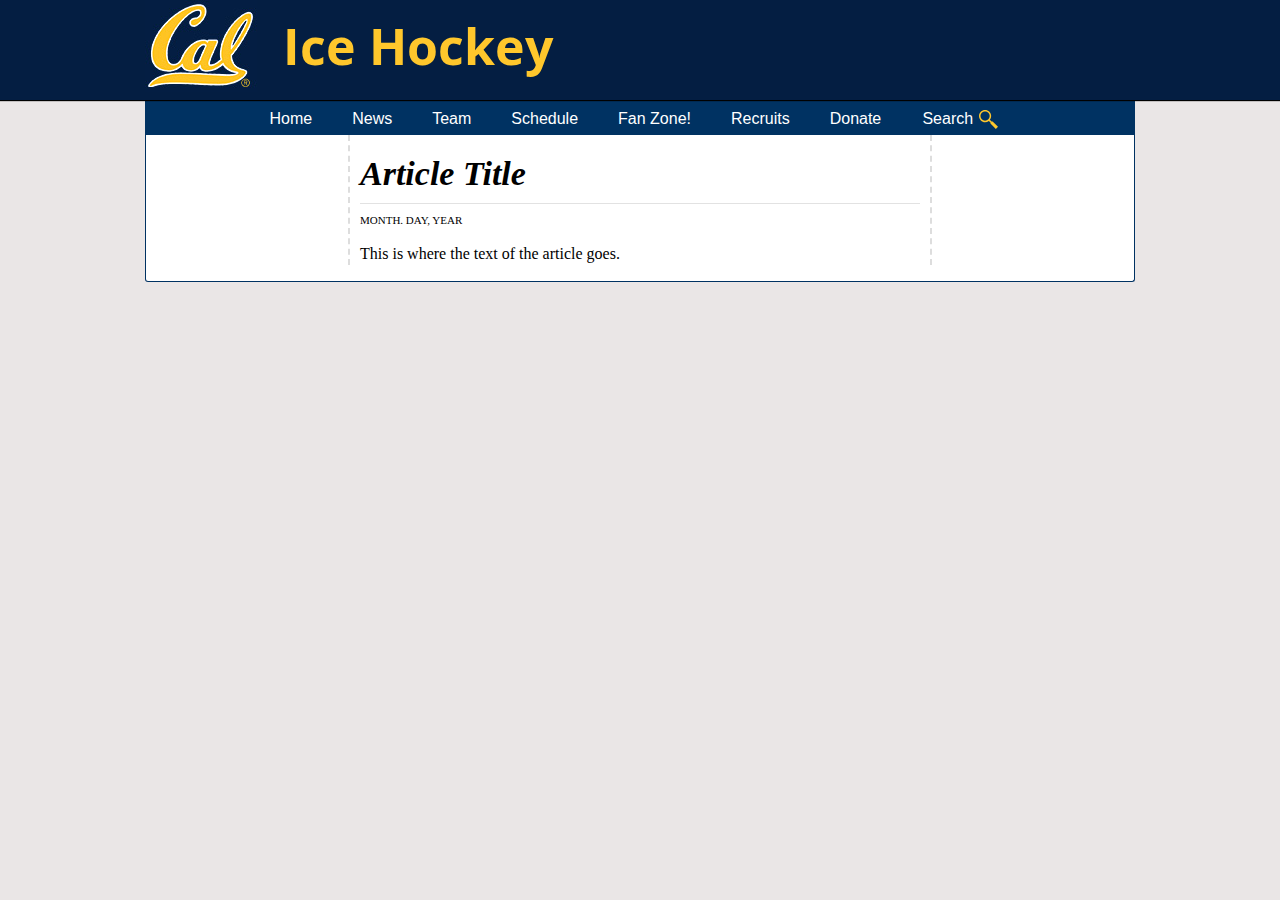
<file: articleTemplate.html>
<!DOCTYPE html PUBLIC "-//W3C//DTD XHTML 1.0 Transitional//EN" "http://www.w3.org/TR/xhtml1/DTD/xhtml1-transitional.dtd">
<html xmlns="http://www.w3.org/1999/xhtml" xml:lang="en" lang="en">
<head>
	<link rel="stylesheet" type="text/css" href="assets/style.css" />
	<link href='http://fonts.googleapis.com/css?family=Open+Sans:400,700' rel='stylesheet' type='text/css'>
	<script src="assets/jquery-1.9.1.js"></script>
	<script type="text/javascript" src="assets/waypoints.min.js" charset="utf-8"></script>
	<script type="text/javascript" src="assets/jquery.easing.1.3.js"></script>
	<script src="assets/script.js"></script>
	<title>Cal Ice Hockey</title>
	<link rel="shortcut icon" href="favicon.ico">
</head>
<body>
	<!-- <div id="login-modal-container">
		<div id="login-modal-overlay"></div>
		<div id="login-modal-box-wrapper">
			<div id="login-modal-box">
				<div id="login-modal-header">Login</div>
                <div id="modal-content">
                    <input type="text" id="login-input-box" placeholder="Username"/>
                    <input type="password" id="login-input-box" placeholder="Password"/>
                </div>
                <div id="login-modal-footer">
                    <div id="submit-button" class="modal-button">Submit</div>
                    <div id="login-cancel-button" class="modal-button">Cancel</div>
                </div>
            </div>
        </div>
    </div> -->
	<div id="header">
		<div id="header-container">
			<div id="header-content">
				<div id="logo"><a href="http://www.berkeley.edu/index.html" target="_blank"><img class="img-scaled-wh" src="assets/images/logo.jpg" /></a></div>
				<a href="index.html"><div id="title">Ice Hockey</div></a>
				<!-- <div id="login-container">
					<div id="login">Fan Login</div>
					<div id="login-img"><img id="fan-login-icon" class="img-scaled-wh" src="assets/images/jersey.svg" /></div>
				</div> -->
				<!-- <div id="social-media-conatiner">
				</div> -->
			</div>
		</div>
	</div>
	<div id="body-container">
		<div id="nav-container">
			<div id="nav">
				<div id="nav-position-container">
					<a href="index.html"><div class="nav-item no-drop">
						<div class="nav-item-content">Home</div>
					</div></a>
					<a href="news.html"><div class="nav-item no-drop">
						<div class="nav-item-content">News</div>
					</div></a>
					<a href="team.html"><div class="nav-item drop-down" id="team">
						<div class="nav-item-content">Team</div>
						<div class="drop-down-container" id="team-menu"><li>2014/2015 Roster</li><a href="coaches.html"><li>Coaches</li></a><a href="stats.html"><li>Stats</li></a></div>
					</div></a>
					<a href="schedule.html"><div class="nav-item drop-down" id="schedule">
						<div class="nav-item-content">Schedule</div>
						<div class="drop-down-container" id="schedule-menu"><li>2014/2015 Schedule</li><a href="directions.html"><li>Directions</li></a></div>
					</div></a>
					<a href="fanzone.html"><div class="nav-item no-drop">
						<div class="nav-item-content">Fan Zone!</div>
					</div></a>
					<a href="recruits.html"><div class="nav-item no-drop">
						<div class="nav-item-content">Recruits</div>
					</div></a>
					<a href="donate.html"><div class="nav-item no-drop">
						<div class="nav-item-content">Donate</div>
					</div></a>
					<div class="nav-item no-drop" id="nav-search">
						<div class="nav-item-content">Search<img id="nav-search-icon" class="img-scaled-wh" src="assets/images/magglass.svg" /></div>
						<div id="search-modal-container">
							<div id="modal-content">
								<input type="text" id="input-box" placeholder="Search CalIceHockey.com..."/>
								<div id="search-button" class="modal-button">Search</div>
	                			<div id="cancel-button" class="modal-button">Cancel</div>
							</div>
						</div>
					</div>
				</div>
			</div>
		</div>
		<div id="content-container" style="height: 100%; background: #fff; padding-bottom: 0px;">
			<div id="article"><div id="article-title">Article Title</div><div id="article-date">Month. Day, Year</div><p>This is where the text of the article goes.</p>
			</div>
		</div>
	</div>
</body>
</html>
</file>
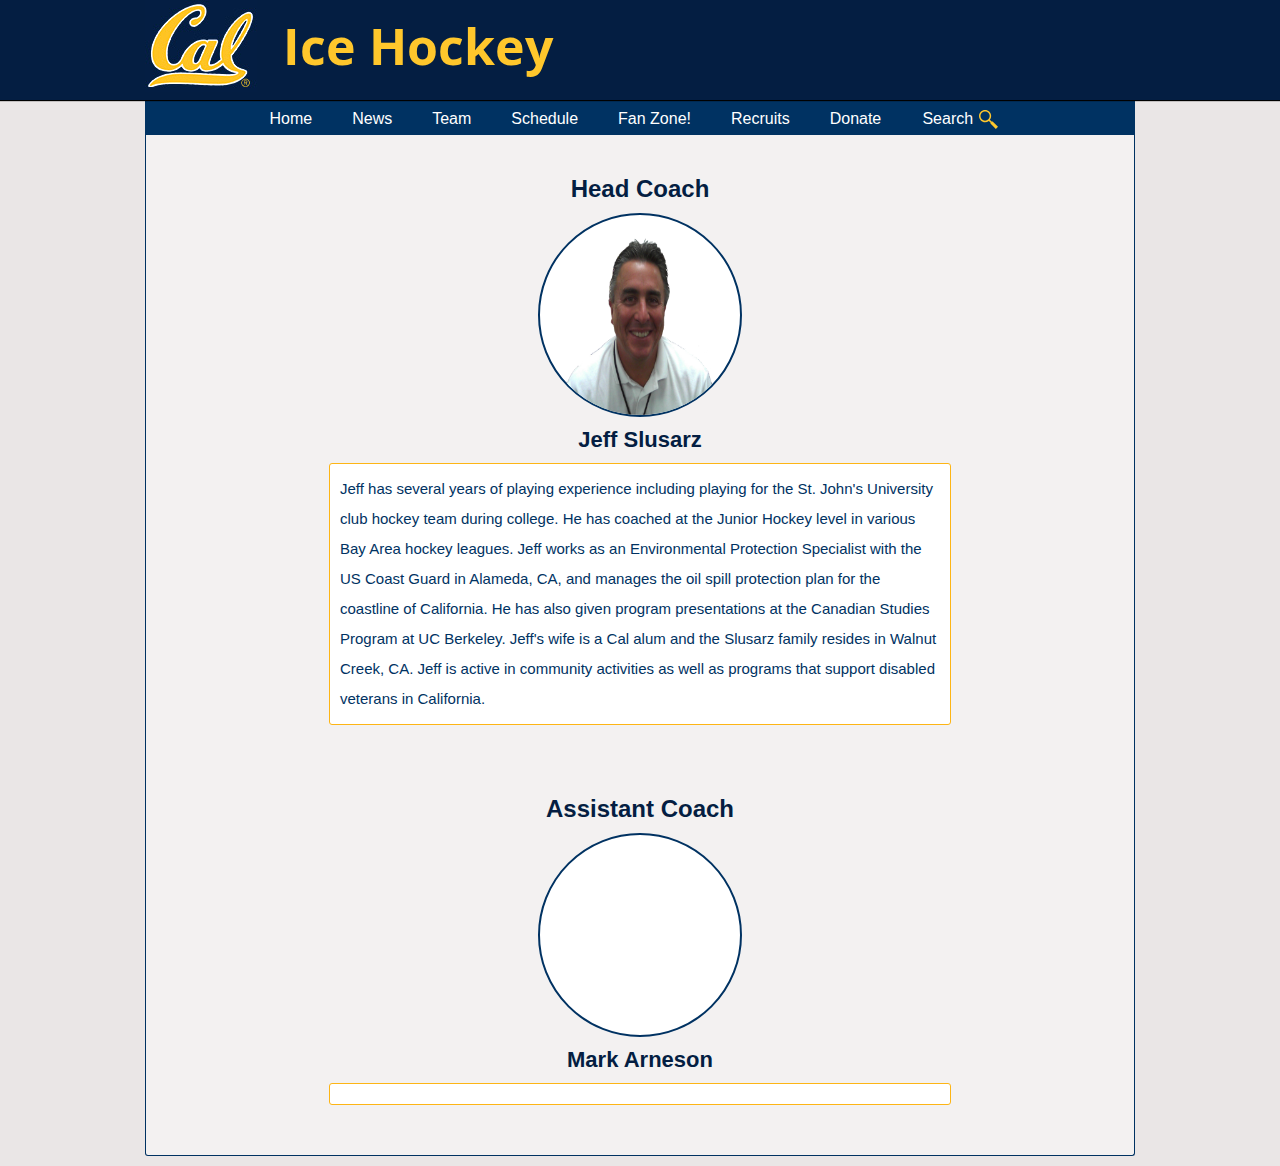
<file: coaches.html>
<!DOCTYPE html PUBLIC "-//W3C//DTD XHTML 1.0 Transitional//EN" "http://www.w3.org/TR/xhtml1/DTD/xhtml1-transitional.dtd">
<html xmlns="http://www.w3.org/1999/xhtml" xml:lang="en" lang="en">
<head>
	<link rel="stylesheet" type="text/css" href="assets/style.css" />
	<link href='http://fonts.googleapis.com/css?family=Open+Sans:400,700' rel='stylesheet' type='text/css'>
	<script src="assets/jquery-1.9.1.js"></script>
	<script type="text/javascript" src="assets/waypoints.min.js" charset="utf-8"></script>
	<script type="text/javascript" src="assets/jquery.easing.1.3.js"></script>
	<script src="assets/script.js"></script>
	<title>Cal Ice Hockey</title>
	<link rel="shortcut icon" href="favicon.ico">
</head>
<body>
	<!-- <div id="login-modal-container">
		<div id="login-modal-overlay"></div>
		<div id="login-modal-box-wrapper">
			<div id="login-modal-box">
				<div id="login-modal-header">Login</div>
                <div id="modal-content">
                    <input type="text" id="login-input-box" placeholder="Username"/>
                    <input type="password" id="login-input-box" placeholder="Password"/>
                </div>
                <div id="login-modal-footer">
                    <div id="submit-button" class="modal-button">Submit</div>
                    <div id="login-cancel-button" class="modal-button">Cancel</div>
                </div>
            </div>
        </div>
    </div> -->
	<div id="header">
		<div id="header-container">
			<div id="header-content">
				<div id="logo"><a href="http://www.berkeley.edu/index.html" target="_blank"><img class="img-scaled-wh" src="assets/images/logo.jpg" /></a></div>
				<a href="index.html"><div id="title">Ice Hockey</div></a>
				<!-- <div id="login-container">
					<div id="login">Fan Login</div>
					<div id="login-img"><img id="fan-login-icon" class="img-scaled-wh" src="assets/images/jersey.svg" /></div>
				</div> -->
				<!-- <div id="social-media-conatiner">
				</div> -->
			</div>
		</div>
	</div>
	<div id="body-container">
		<div id="nav-container">
			<div id="nav">
				<div id="nav-position-container">
					<a href="index.html"><div class="nav-item no-drop">
						<div class="nav-item-content">Home</div>
					</div></a>
					<a href="news.html"><div class="nav-item no-drop">
						<div class="nav-item-content">News</div>
					</div></a>
					<a href="team.html"><div class="nav-item drop-down" id="team">
						<div class="nav-item-content">Team</div>
						<div class="drop-down-container" id="team-menu"><li>2014/2015 Roster</li><a href="coaches.html"><li>Coaches</li></a><a href="stats.html"><li>Stats</li></a></div>
					</div></a>
					<a href="schedule.html"><div class="nav-item drop-down" id="schedule">
						<div class="nav-item-content">Schedule</div>
						<div class="drop-down-container" id="schedule-menu"><li>2014/2015 Schedule</li><a href="directions.html"><li>Directions</li></a></div>
					</div></a>
					<a href="fanzone.html"><div class="nav-item no-drop">
						<div class="nav-item-content">Fan Zone!</div>
					</div></a>
					<a href="recruits.html"><div class="nav-item no-drop">
						<div class="nav-item-content">Recruits</div>
					</div></a>
					<a href="donate.html"><div class="nav-item no-drop">
						<div class="nav-item-content">Donate</div>
					</div></a>
					<div class="nav-item no-drop" id="nav-search">
						<div class="nav-item-content">Search<img id="nav-search-icon" class="img-scaled-wh" src="assets/images/magglass.svg" /></div>
						<div id="search-modal-container">
							<div id="modal-content">
								<input type="text" id="input-box" placeholder="Search CalIceHockey.com..."/>
								<div id="search-button" class="modal-button">Search</div>
	                			<div id="cancel-button" class="modal-button">Cancel</div>
							</div>
						</div>
					</div>
				</div>
			</div>
		</div>
		<div id="content-container" style="background: rgba(255,255,255, .45);">
			<div class="coach-container">
				<div class="coach-title">Head Coach</div>
				<div class="coach-img-container"><img class="img-scaled-wh" src="assets/images/slusarzimg.png"/></div>
				<div class="coach-name">Jeff Slusarz</div>
				<div class="coach-info">Jeff has several years of playing experience including playing for the St. John's University club hockey team during college. He has coached at the Junior Hockey level in various Bay Area hockey leagues. Jeff works as an Environmental Protection Specialist with the US Coast Guard in Alameda, CA, and manages the oil spill protection plan for the coastline of California. He has also given program presentations at the Canadian Studies Program at UC Berkeley. Jeff's wife is a Cal alum and the Slusarz family resides in Walnut Creek, CA. Jeff is active in community activities as well as programs that support disabled veterans in California.</div>
			</div>
			<div class="coach-container">
				<div class="coach-title">Assistant Coach</div>
				<div class="coach-img-container"></div>
				<div class="coach-name">Mark Arneson</div>
				<div class="coach-info"></div>
			</div>
		</div>
	</div>
</body>
</html>
</file>
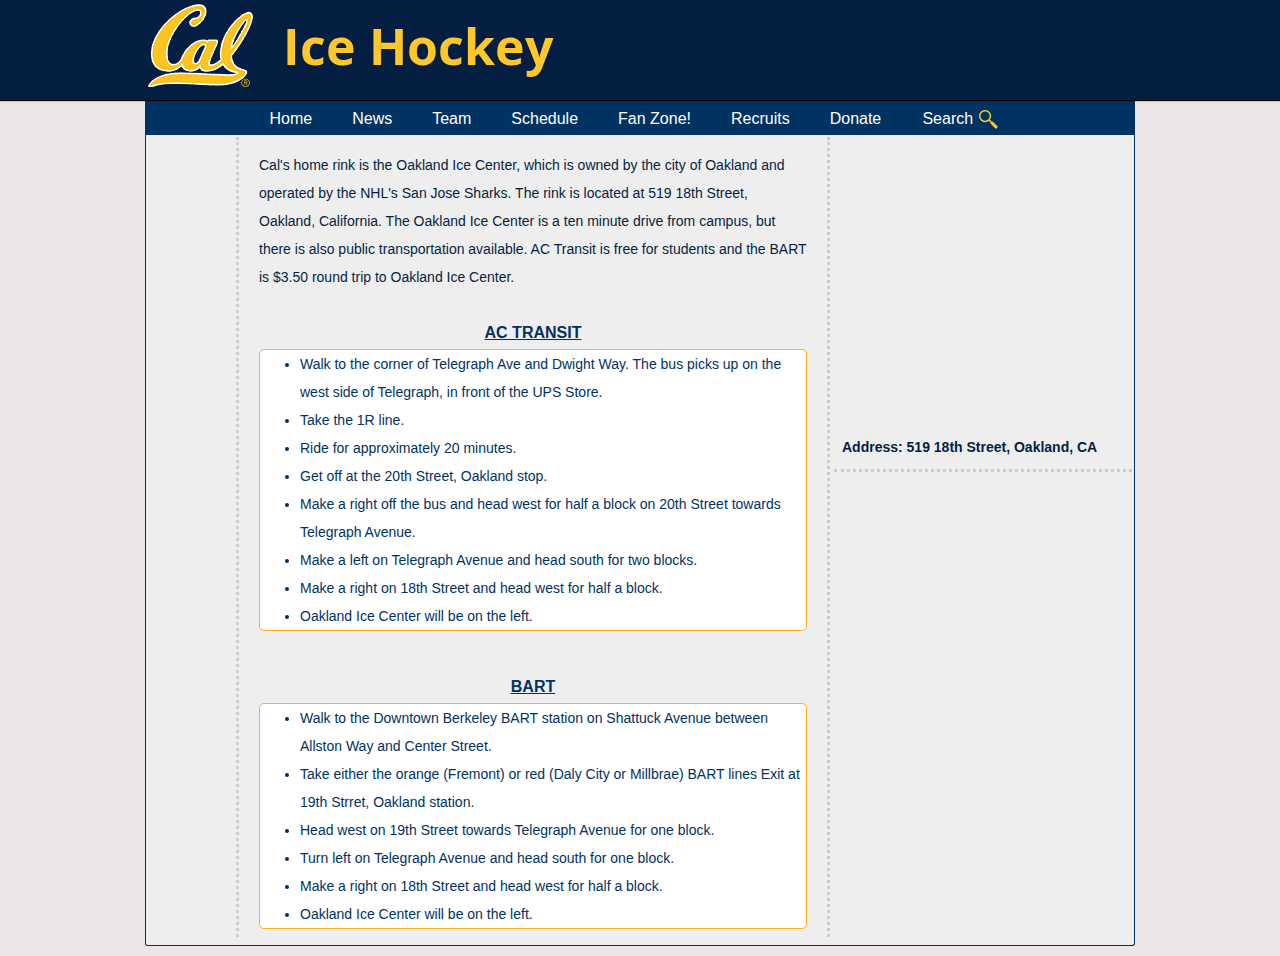
<file: directions.html>
<!DOCTYPE html PUBLIC "-//W3C//DTD XHTML 1.0 Transitional//EN" "http://www.w3.org/TR/xhtml1/DTD/xhtml1-transitional.dtd">
<html xmlns="http://www.w3.org/1999/xhtml" xml:lang="en" lang="en">
<head>
	<link rel="stylesheet" type="text/css" href="assets/style.css" />
	<link href='http://fonts.googleapis.com/css?family=Open+Sans:400,700' rel='stylesheet' type='text/css'>
	<script src="assets/jquery-1.9.1.js"></script>
	<script type="text/javascript" src="assets/waypoints.min.js" charset="utf-8"></script>
	<script type="text/javascript" src="assets/jquery.easing.1.3.js"></script>
	<script src="assets/script.js"></script>
	<title>Cal Ice Hockey</title>
	<link rel="shortcut icon" href="favicon.ico">
</head>
<body>
	<!-- <div id="login-modal-container">
		<div id="login-modal-overlay"></div>
		<div id="login-modal-box-wrapper">
			<div id="login-modal-box">
				<div id="login-modal-header">Login</div>
                <div id="modal-content">
                    <input type="text" id="login-input-box" placeholder="Username"/>
                    <input type="password" id="login-input-box" placeholder="Password"/>
                </div>
                <div id="login-modal-footer">
                    <div id="submit-button" class="modal-button">Submit</div>
                    <div id="login-cancel-button" class="modal-button">Cancel</div>
                </div>
            </div>
        </div>
    </div> -->
	<div id="header">
		<div id="header-container">
			<div id="header-content">
				<div id="logo"><a href="http://www.berkeley.edu/index.html" target="_blank"><img class="img-scaled-wh" src="assets/images/logo.jpg" /></a></div>
				<a href="index.html"><div id="title">Ice Hockey</div></a>
				<!-- <div id="login-container">
					<div id="login">Fan Login</div>
					<div id="login-img"><img id="fan-login-icon" class="img-scaled-wh" src="assets/images/jersey.svg" /></div>
				</div> -->
				<!-- <div id="social-media-conatiner">
				</div> -->
			</div>
		</div>
	</div>
	<div id="body-container">
		<div id="nav-container">
			<div id="nav">
				<div id="nav-position-container">
					<a href="index.html"><div class="nav-item no-drop">
						<div class="nav-item-content">Home</div>
					</div></a>
					<a href="news.html"><div class="nav-item no-drop">
						<div class="nav-item-content">News</div>
					</div></a>
					<a href="team.html"><div class="nav-item drop-down" id="team">
						<div class="nav-item-content">Team</div>
						<div class="drop-down-container" id="team-menu"><li>2014/2015 Roster</li><a href="coaches.html"><li>Coaches</li></a><a href="stats.html"><li>Stats</li></a></div>
					</div></a>
					<a href="schedule.html"><div class="nav-item drop-down" id="schedule">
						<div class="nav-item-content">Schedule</div>
						<div class="drop-down-container" id="schedule-menu"><li>2014/2015 Schedule</li><a href="directions.html"><li>Directions</li></a></div>
					</div></a>
					<a href="fanzone.html"><div class="nav-item no-drop">
						<div class="nav-item-content">Fan Zone!</div>
					</div></a>
					<a href="recruits.html"><div class="nav-item no-drop">
						<div class="nav-item-content">Recruits</div>
					</div></a>
					<a href="donate.html"><div class="nav-item no-drop">
						<div class="nav-item-content">Donate</div>
					</div></a>
					<div class="nav-item no-drop" id="nav-search">
						<div class="nav-item-content">Search<img id="nav-search-icon" class="img-scaled-wh" src="assets/images/magglass.svg" /></div>
						<div id="search-modal-container">
							<div id="modal-content">
								<input type="text" id="input-box" placeholder="Search CalIceHockey.com..."/>
								<div id="search-button" class="modal-button">Search</div>
	                			<div id="cancel-button" class="modal-button">Cancel</div>
							</div>
						</div>
					</div>
				</div>
			</div>
		</div>
		<div id="content-container" style="height: 810px; background: #eee; padding-bottom: 0px;">
			<div id="directions-container">
				Cal's home rink is the Oakland Ice Center, which is owned by the city of Oakland and operated by the NHL's San Jose Sharks. The rink is located at 519 18th Street, Oakland, California. The Oakland Ice Center is a ten minute drive from campus, but there is also public transportation available. AC Transit is free for students and the BART is $3.50 round trip to Oakland Ice Center.<br><br><div class="trans-title">AC TRANSIT</div><ul><li>Walk to the corner of Telegraph Ave and Dwight Way. The bus picks up on the west side of Telegraph, in front of the UPS Store.</li><li>Take the 1R line.</li><li>Ride for approximately 20 minutes.</li><li>Get off at the 20th Street, Oakland stop.</li><li>Make a right off the bus and head west for half a block on 20th Street towards Telegraph Avenue.</li><li>Make a left on Telegraph Avenue and head south for two blocks.</li><li>Make a right on 18th Street and head west for half a block.</li><li>Oakland Ice Center will be on the left.</li></ul><br><div class="trans-title">BART</div><ul><li>Walk to the Downtown Berkeley BART station on Shattuck Avenue between Allston Way and Center Street.</li><li>Take either the orange (Fremont) or red (Daly City or Millbrae) BART lines
				Exit at 19th Strret, Oakland station.</li><li>Head west on 19th Street towards Telegraph Avenue for one block.</li><li>Turn left on Telegraph Avenue and head south for one block.</li><li>Make a right on 18th Street and head west for half a block.</li><li>Oakland Ice Center will be on the left.</li></ul>	
			</div>
			<div id="ice-center-info">
				<iframe src="https://www.google.com/maps/embed?pb=!1m18!1m12!1m3!1d3152.2539630201954!2d-122.27137699999997!3d37.80751999999998!2m3!1f0!2f0!3f0!3m2!1i1024!2i768!4f13.1!3m3!1m2!1s0x808f80b2037290e9%3A0x629c9ddb47662839!2sOakland+Ice+Center!5e0!3m2!1sen!2sus!4v1408856354975" width="280" height="280" frameborder="0" style="border:0"></iframe>Address: 519 18th Street, Oakland, CA
			</div>
		</div>
	</div>
</body>
</html>
</file>
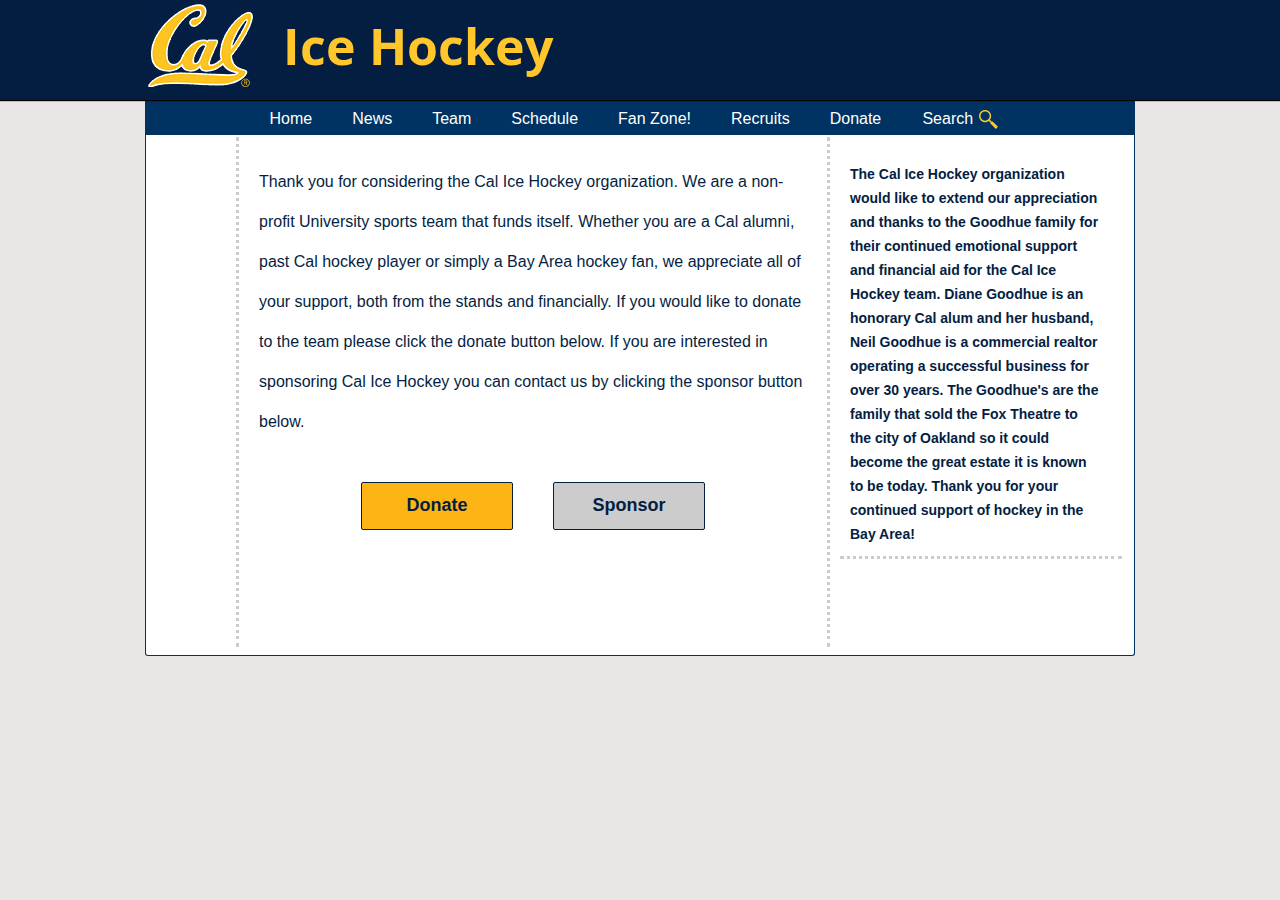
<file: donate.html>
<!DOCTYPE html PUBLIC "-//W3C//DTD XHTML 1.0 Transitional//EN" "http://www.w3.org/TR/xhtml1/DTD/xhtml1-transitional.dtd">
<html xmlns="http://www.w3.org/1999/xhtml" xml:lang="en" lang="en">
<head>
	<link rel="stylesheet" type="text/css" href="assets/style.css" />
	<link href='http://fonts.googleapis.com/css?family=Open+Sans:400,700' rel='stylesheet' type='text/css'>
	<script src="assets/jquery-1.9.1.js"></script>
	<script type="text/javascript" src="assets/waypoints.min.js" charset="utf-8"></script>
	<script type="text/javascript" src="assets/jquery.easing.1.3.js"></script>
	<script src="assets/script.js"></script>
	<title>Cal Ice Hockey</title>
	<link rel="shortcut icon" href="favicon.ico">
</head>
<body>
	<!-- <div id="login-modal-container">
		<div id="login-modal-overlay"></div>
		<div id="login-modal-box-wrapper">
			<div id="login-modal-box">
				<div id="login-modal-header">Login</div>
                <div id="modal-content">
                    <input type="text" id="login-input-box" placeholder="Username"/>
                    <input type="password" id="login-input-box" placeholder="Password"/>
                </div>
                <div id="login-modal-footer">
                    <div id="submit-button" class="modal-button">Submit</div>
                    <div id="login-cancel-button" class="modal-button">Cancel</div>
                </div>
            </div>
        </div>
    </div> -->
	<div id="header">
		<div id="header-container">
			<div id="header-content">
				<div id="logo"><a href="http://www.berkeley.edu/index.html" target="_blank"><img class="img-scaled-wh" src="assets/images/logo.jpg" /></a></div>
				<a href="index.html"><div id="title">Ice Hockey</div></a>
				<!-- <div id="login-container">
					<div id="login">Fan Login</div>
					<div id="login-img"><img id="fan-login-icon" class="img-scaled-wh" src="assets/images/jersey.svg" /></div>
				</div> -->
				<!-- <div id="social-media-conatiner">
				</div> -->
			</div>
		</div>
	</div>
	<div id="body-container">
		<div id="nav-container">
			<div id="nav">
				<div id="nav-position-container">
					<a href="index.html"><div class="nav-item no-drop">
						<div class="nav-item-content">Home</div>
					</div></a>
					<a href="news.html"><div class="nav-item no-drop">
						<div class="nav-item-content">News</div>
					</div></a>
					<a href="team.html"><div class="nav-item drop-down" id="team">
						<div class="nav-item-content">Team</div>
						<div class="drop-down-container" id="team-menu"><li>2014/2015 Roster</li><a href="coaches.html"><li>Coaches</li></a><a href="stats.html"><li>Stats</li></a></div>
					</div></a>
					<a href="schedule.html"><div class="nav-item drop-down" id="schedule">
						<div class="nav-item-content">Schedule</div>
						<div class="drop-down-container" id="schedule-menu"><li>2014/2015 Schedule</li><a href="directions.html"><li>Directions</li></a></div>
					</div></a>
					<a href="fanzone.html"><div class="nav-item no-drop">
						<div class="nav-item-content">Fan Zone!</div>
					</div></a>
					<a href="recruits.html"><div class="nav-item no-drop">
						<div class="nav-item-content">Recruits</div>
					</div></a>
					<a href="donate.html"><div class="nav-item no-drop">
						<div class="nav-item-content">Donate</div>
					</div></a>
					<div class="nav-item no-drop" id="nav-search">
						<div class="nav-item-content">Search<img id="nav-search-icon" class="img-scaled-wh" src="assets/images/magglass.svg" /></div>
						<div id="search-modal-container">
							<div id="modal-content">
								<input type="text" id="input-box" placeholder="Search CalIceHockey.com..."/>
								<div id="search-button" class="modal-button">Search</div>
	                			<div id="cancel-button" class="modal-button">Cancel</div>
							</div>
						</div>
					</div>
				</div>
			</div>
		</div>
		<div id="content-container" style="height: 500px; background: #fff;">
			<div id="donation-container">Thank you for considering the Cal Ice Hockey organization. We are a non-profit University sports team that funds itself. Whether you are a Cal alumni, past Cal hockey player or simply a Bay Area hockey fan, we appreciate all of your support, both from the stands and financially. If you would like to donate to the team please click the donate button below. If you are interested in sponsoring Cal Ice Hockey you can contact us by clicking the sponsor button below.
				<div id="donation-button-container">
					<a href="https://givetocal.berkeley.edu/egiving/index.cfm?Fund=FU0852000" target="_blank"><div class="donation-button" id="donate">Donate</div></a>
					<a href="mailto:cgeering1203@gmail.com?subject=Cal Ice Hockey Sponsorship"><div class="donation-button" id="sponsor">Sponsor</div></a>
				</div>
			</div>
			<div id="donation-thankyou">The Cal Ice Hockey organization would like to extend our appreciation and thanks to the Goodhue family for their continued emotional support and financial aid for the Cal Ice Hockey team. Diane Goodhue is an honorary Cal alum and her husband, Neil Goodhue is a commercial realtor operating a successful business for over 30 years. The Goodhue's are the family that sold the Fox Theatre to the city of Oakland so it could become the great estate it is known to be today. Thank you for your continued support of hockey in the Bay Area!
			</div>
		</div>
	</div>
</body>
</html>
</file>
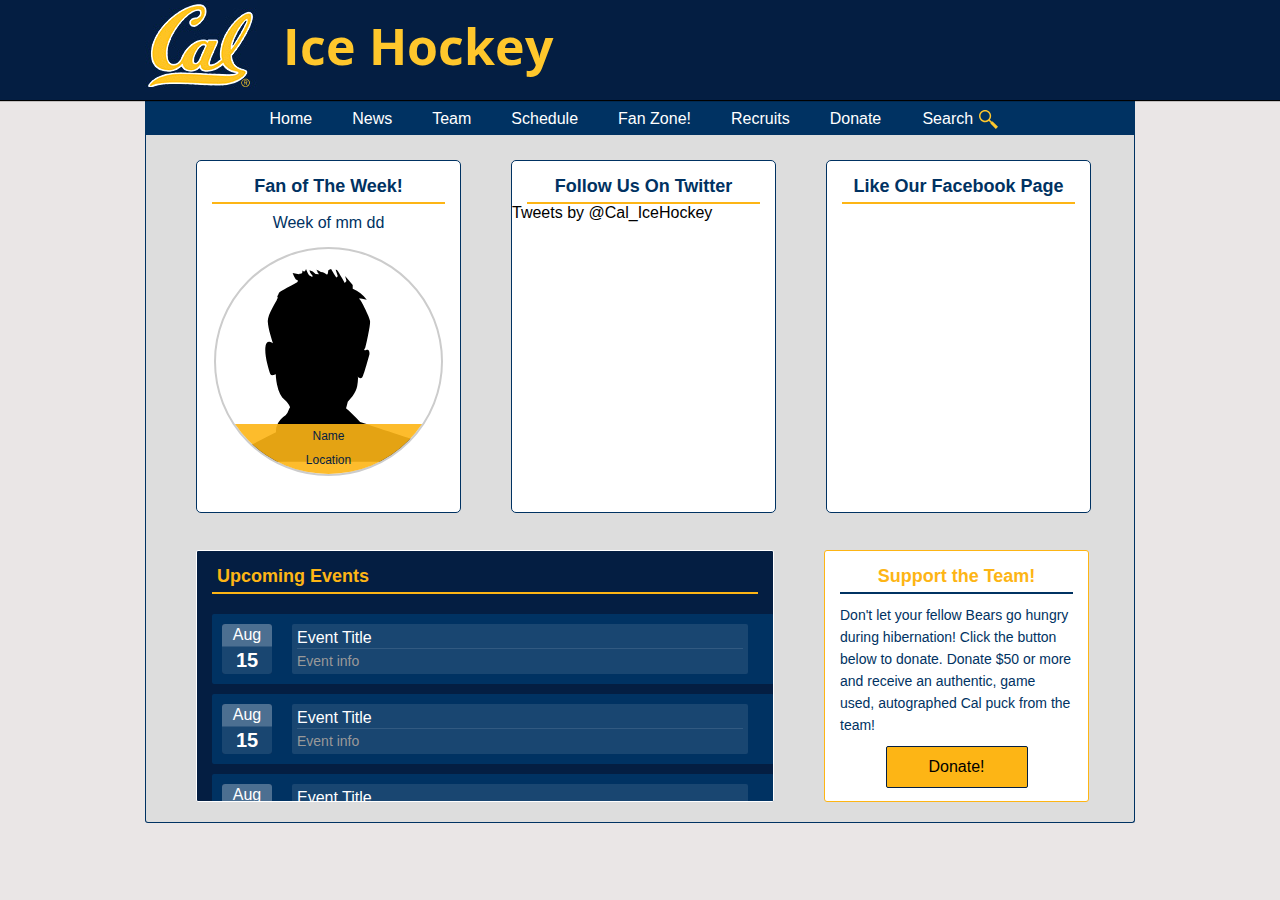
<file: fanzone.html>
<!DOCTYPE html PUBLIC "-//W3C//DTD XHTML 1.0 Transitional//EN" "http://www.w3.org/TR/xhtml1/DTD/xhtml1-transitional.dtd">
<html xmlns="http://www.w3.org/1999/xhtml" xml:lang="en" lang="en">
<head>
	<link rel="stylesheet" type="text/css" href="assets/style.css" />
	<link href='http://fonts.googleapis.com/css?family=Open+Sans:400,700' rel='stylesheet' type='text/css'>
	<script src="assets/jquery-1.9.1.js"></script>
	<script type="text/javascript" src="assets/waypoints.min.js" charset="utf-8"></script>
	<script type="text/javascript" src="assets/jquery.easing.1.3.js"></script>
	<script src="assets/script.js"></script>
	<title>Cal Ice Hockey</title>
	<link rel="shortcut icon" href="favicon.ico">
</head>
<body>
	<!-- <div id="login-modal-container">
		<div id="login-modal-overlay"></div>
		<div id="login-modal-box-wrapper">
			<div id="login-modal-box">
				<div id="login-modal-header">Login</div>
                <div id="modal-content">
                    <input type="text" id="login-input-box" placeholder="Username"/>
                    <input type="password" id="login-input-box" placeholder="Password"/>
                </div>
                <div id="login-modal-footer">
                    <div id="submit-button" class="modal-button">Submit</div>
                    <div id="login-cancel-button" class="modal-button">Cancel</div>
                </div>
            </div>
        </div>
    </div> -->
	<div id="header">
		<div id="header-container">
			<div id="header-content">
				<div id="logo"><a href="http://www.berkeley.edu/index.html" target="_blank"><img class="img-scaled-wh" src="assets/images/logo.jpg" /></a></div>
				<a href="index.html"><div id="title">Ice Hockey</div></a>
				<!-- <div id="login-container">
					<div id="login">Fan Login</div>
					<div id="login-img"><img id="fan-login-icon" class="img-scaled-wh" src="assets/images/jersey.svg" /></div>
				</div> -->
				<!-- <div id="social-media-conatiner">
				</div> -->
			</div>
		</div>
	</div>
	<div id="body-container">
		<div id="nav-container">
			<div id="nav">
				<div id="nav-position-container">
					<a href="index.html"><div class="nav-item no-drop">
						<div class="nav-item-content">Home</div>
					</div></a>
					<a href="news.html"><div class="nav-item no-drop">
						<div class="nav-item-content">News</div>
					</div></a>
					<a href="team.html"><div class="nav-item drop-down" id="team">
						<div class="nav-item-content">Team</div>
						<div class="drop-down-container" id="team-menu"><li>2014/2015 Roster</li><a href="coaches.html"><li>Coaches</li></a><a href="stats.html"><li>Stats</li></a></div>
					</div></a>
					<a href="schedule.html"><div class="nav-item drop-down" id="schedule">
						<div class="nav-item-content">Schedule</div>
						<div class="drop-down-container" id="schedule-menu"><li>2014/2015 Schedule</li><a href="directions.html"><li>Directions</li></a></div>
					</div></a>
					<a href="fanzone.html"><div class="nav-item no-drop">
						<div class="nav-item-content">Fan Zone!</div>
					</div></a>
					<a href="recruits.html"><div class="nav-item no-drop">
						<div class="nav-item-content">Recruits</div>
					</div></a>
					<a href="donate.html"><div class="nav-item no-drop">
						<div class="nav-item-content">Donate</div>
					</div></a>
					<div class="nav-item no-drop" id="nav-search">
						<div class="nav-item-content">Search<img id="nav-search-icon" class="img-scaled-wh" src="assets/images/magglass.svg" /></div>
						<div id="search-modal-container">
							<div id="modal-content">
								<input type="text" id="input-box" placeholder="Search CalIceHockey.com..."/>
								<div id="search-button" class="modal-button">Search</div>
	                			<div id="cancel-button" class="modal-button">Cancel</div>
							</div>
						</div>
					</div>
				</div>
			</div>
		</div>
		<div id="content-container">
			<div id="fan-zone-box-container">
				<div class="fan-zone-box">
					<div class="fan-zone-box-title">Fan of The Week!</div>
					<div id="fan-of-the-week-info">Week of mm dd</div>
					<div id="fan-of-the-week-container"><img class="img-scaled-wh" src="assets/images/player.svg"/>
						<div id="fan-basic-info-box">Name<br>Location<br>this is a bunch of information that the fan of the month would put. Thanks for being awesome and supporting Cal Ice Hockey. You are now an exclusive member of the Bear Cave.</div>
					</div>
				</div>
				<div class="fan-zone-box">
					<div class="fan-zone-box-title">Follow Us On Twitter</div>
					<a class="twitter-timeline" href="https://twitter.com/Cal_IceHockey" data-widget-id="500242456172961792">Tweets by @Cal_IceHockey</a>
 <script>!function(d,s,id){var js,fjs=d.getElementsByTagName(s)[0],p=/^http:/.test(d.location)?'http':'https';if(!d.getElementById(id)){js=d.createElement(s);js.id=id;js.src=p+"://platform.twitter.com/widgets.js";fjs.parentNode.insertBefore(js,fjs);}}(document,"script","twitter-wjs");</script>
				</div>
				<div class="fan-zone-box">
					<div class="fan-zone-box-title">Like Our Facebook Page</div>
					<iframe src="http://www.facebook.com/plugins/likebox.php?href=https%3A%2F%2Fwww.facebook.com%2Fcalicehockey&width=263&height=308&colorscheme=light&show_faces=true&header=false&stream=true&show_border=false&appId=58950778361" scrolling="no" frameborder="0" style="border:none; overflow:hidden; width:263px; height:308px; z-index: 0;" allowTransparency="true"></iframe>
				</div>
			</div>
			<div id="more-fan-stuff-container">
				<div id="upcoming-events-container">
					<div id="upcoming-events-title">Upcoming Events</div>
					<div id="event-list-container">
						<div class="event-container">
							<div class="event-date">
								<div class="event-month">Aug</div>
								<div class="event-day">15</div>
							</div>
							<div class="event-desc">
								<div class="event-title">Event Title</div>
								<div class="event-info">Event info</div>
							</div>
						</div>
						<div class="event-container">
							<div class="event-date">
								<div class="event-month">Aug</div>
								<div class="event-day">15</div>
							</div>
							<div class="event-desc">
								<div class="event-title">Event Title</div>
								<div class="event-info">Event info</div>
							</div>
						</div>
						<div class="event-container">
							<div class="event-date">
								<div class="event-month">Aug</div>
								<div class="event-day">15</div>
							</div>
							<div class="event-desc">
								<div class="event-title">Event Title</div>
								<div class="event-info">Event info</div>
							</div>
						</div>
						<div class="event-container">
							<div class="event-date">
								<div class="event-month">Aug</div>
								<div class="event-day">15</div>
							</div>
							<div class="event-desc">
								<div class="event-title">Event Title</div>
								<div class="event-info">Event info</div>
							</div>
						</div>
					</div>
				</div>
				<div id="support-container">
					<div id="support-title">Support the Team!</div>
					<div id="support-text">Don't let your fellow Bears go hungry during hibernation! Click the button below to donate. Donate $50 or more and receive an authentic, game used, autographed Cal puck from the team!</div>
					<a href="https://givetocal.berkeley.edu/egiving/index.cfm?Fund=FU0852000" target="_blank"><div id="support-donate">Donate!</div></a>
				</div>
			</div>
		</div>
	</div>
</body>
</html>
</file>
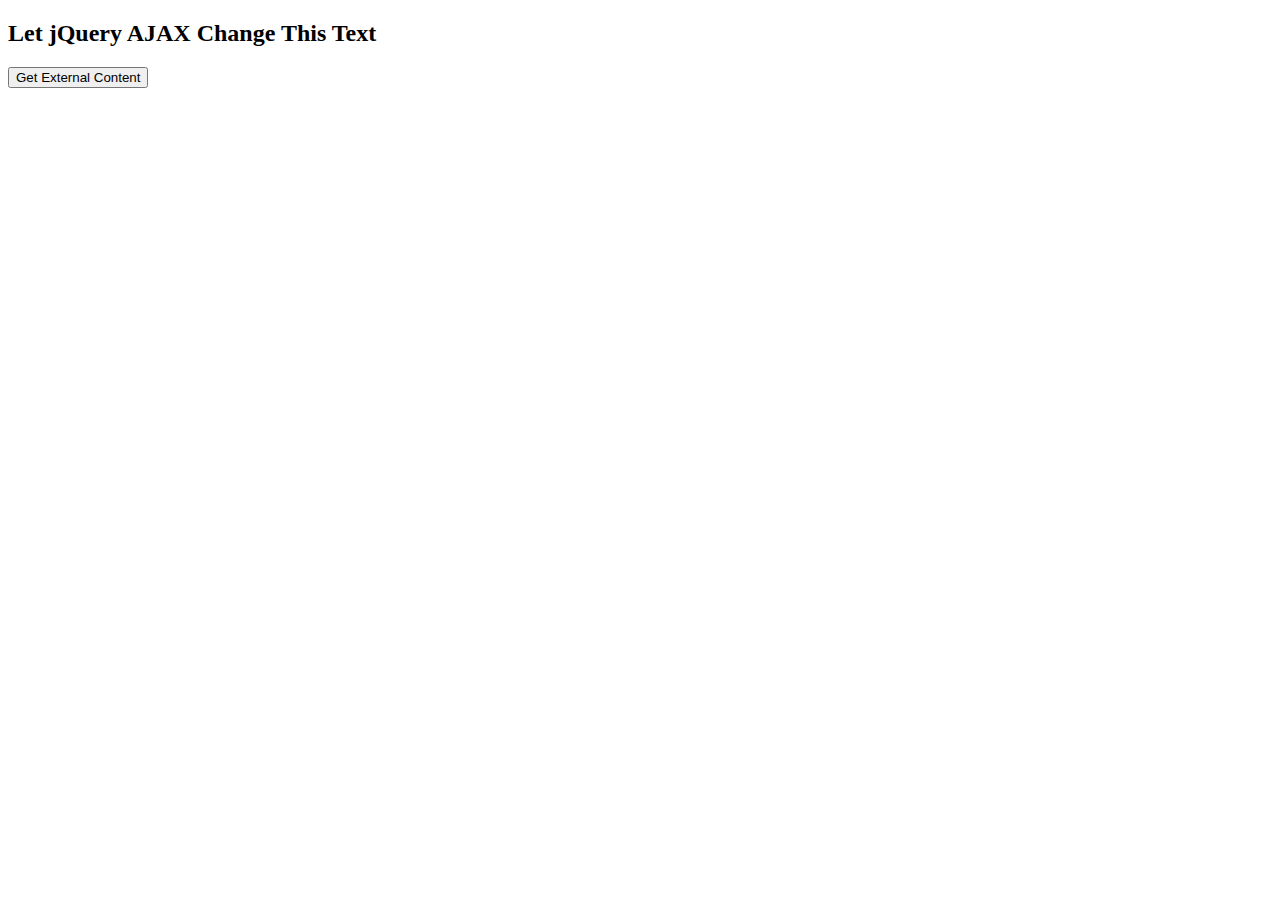
<file: loadingData.html>
<!DOCTYPE html>
<html>
<head>
<script src="http://ajax.googleapis.com/ajax/libs/jquery/1.11.1/jquery.min.js"></script>
<script>
$(document).ready(function(){
  var Words; 
  $("button").click(function(){
    var WordFile = new XMLHttpRequest(); 
    WordFile.open("GET", "file:///Users/cjgeering/CS/WebDesign/CalIceHockey/assets/data.txt", false); 
    WordFile.onreadystatechange = 
      function () {
       if(WordFile.readyState === 4) 
        { 
          if(WordFile.status === 200 || WordFile.status == 0) 
            { 
              Words = WordFile.responseText;
            } 
          } 
        }; 
        WordFile.send(null);
          alert(Words);
    });
});
</script>
</head>
<body>

<div id="div1"><h2>Let jQuery AJAX Change This Text</h2></div>
<button>Get External Content</button>

</body>
</html>
</file>
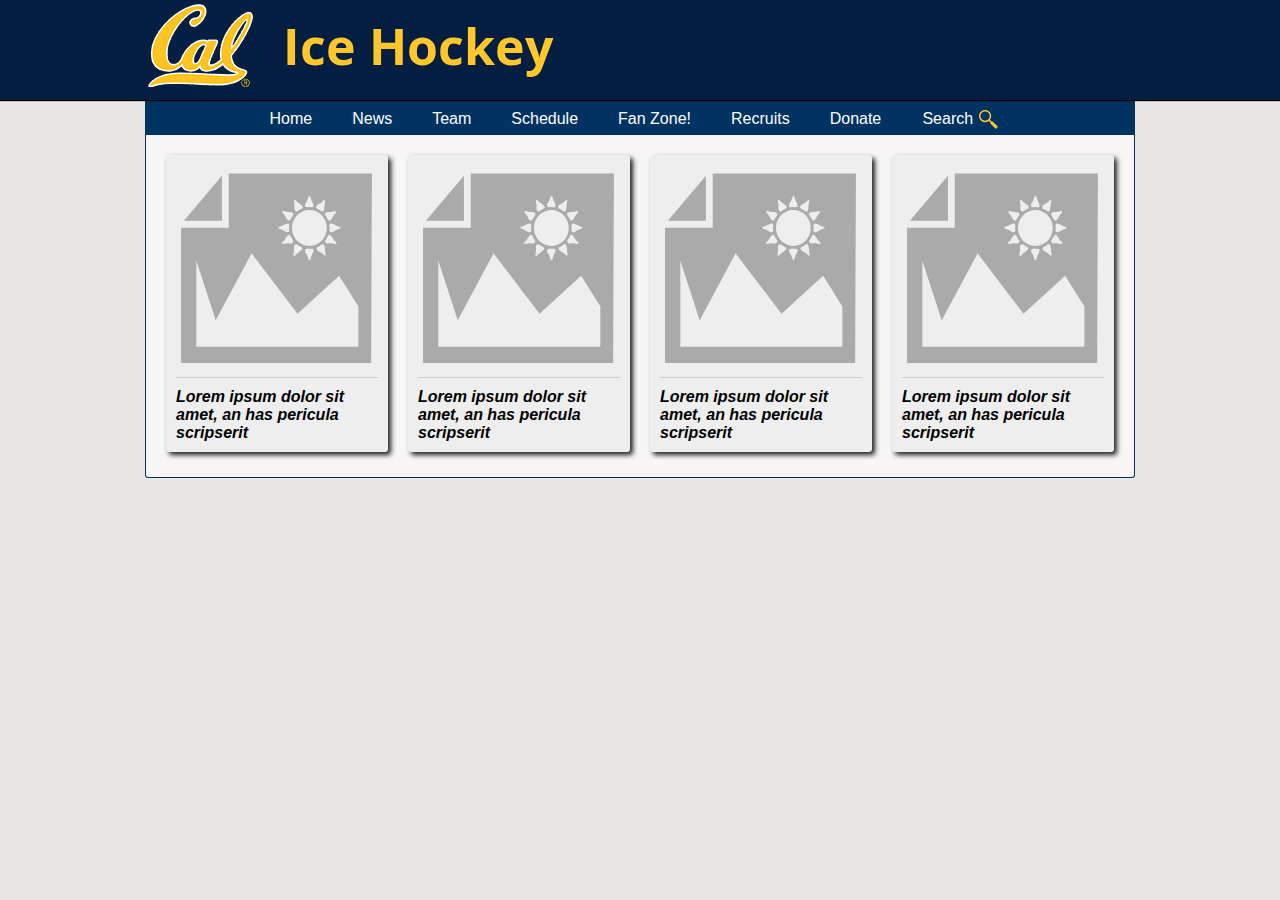
<file: news.html>
<!DOCTYPE html PUBLIC "-//W3C//DTD XHTML 1.0 Transitional//EN" "http://www.w3.org/TR/xhtml1/DTD/xhtml1-transitional.dtd">
<html xmlns="http://www.w3.org/1999/xhtml" xml:lang="en" lang="en">
<head>
	<link rel="stylesheet" type="text/css" href="assets/style.css" />
	<link href='http://fonts.googleapis.com/css?family=Open+Sans:400,700' rel='stylesheet' type='text/css'>
	<script src="assets/jquery-1.9.1.js"></script>
	<script type="text/javascript" src="assets/waypoints.min.js" charset="utf-8"></script>
	<script type="text/javascript" src="assets/jquery.easing.1.3.js"></script>
	<script type="text/javascript" src="assets/masonry.pkgd.min.js"></script>
	<script src="assets/script.js"></script>
	<title>Cal Ice Hockey</title>
	<link rel="shortcut icon" href="favicon.ico">
</head>
<body>
	<!-- <div id="login-modal-container">
		<div id="login-modal-overlay"></div>
		<div id="login-modal-box-wrapper">
			<div id="login-modal-box">
				<div id="login-modal-header">Login</div>
                <div id="modal-content">
                    <input type="text" id="login-input-box" placeholder="Username"/>
                    <input type="password" id="login-input-box" placeholder="Password"/>
                </div>
                <div id="login-modal-footer">
                    <div id="submit-button" class="modal-button">Submit</div>
                    <div id="login-cancel-button" class="modal-button">Cancel</div>
                </div>
            </div>
        </div>
    </div> -->
	<div id="header">
		<div id="header-container">
			<div id="header-content">
				<div id="logo"><a href="http://www.berkeley.edu/index.html" target="_blank"><img class="img-scaled-wh" src="assets/images/logo.jpg" /></a></div>
				<a href="index.html"><div id="title">Ice Hockey</div></a>
				<!-- <div id="login-container">
					<div id="login">Fan Login</div>
					<div id="login-img"><img id="fan-login-icon" class="img-scaled-wh" src="assets/images/jersey.svg" /></div>
				</div> -->
				<!-- <div id="social-media-conatiner">
				</div> -->
			</div>
		</div>
	</div>
	<div id="body-container">
<div id="nav-container">
			<div id="nav">
				<div id="nav-position-container">
					<a href="index.html"><div class="nav-item no-drop">
						<div class="nav-item-content">Home</div>
					</div></a>
					<a href="news.html"><div class="nav-item no-drop">
						<div class="nav-item-content">News</div>
					</div></a>
					<a href="team.html"><div class="nav-item drop-down" id="team">
						<div class="nav-item-content">Team</div>
						<div class="drop-down-container" id="team-menu"><li>2014/2015 Roster</li><a href="coaches.html"><li>Coaches</li></a><a href="stats.html"><li>Stats</li></a></div>
					</div></a>
					<a href="schedule.html"><div class="nav-item drop-down" id="schedule">
						<div class="nav-item-content">Schedule</div>
						<div class="drop-down-container" id="schedule-menu"><li>2014/2015 Schedule</li><a href="directions.html"><li>Directions</li></a></div>
					</div></a>
					<a href="fanzone.html"><div class="nav-item no-drop">
						<div class="nav-item-content">Fan Zone!</div>
					</div></a>
					<a href="recruits.html"><div class="nav-item no-drop">
						<div class="nav-item-content">Recruits</div>
					</div></a>
					<a href="donate.html"><div class="nav-item no-drop">
						<div class="nav-item-content">Donate</div>
					</div></a>
					<div class="nav-item no-drop" id="nav-search">
						<div class="nav-item-content">Search<img id="nav-search-icon" class="img-scaled-wh" src="assets/images/magglass.svg" /></div>
						<div id="search-modal-container">
							<div id="modal-content">
								<input type="text" id="input-box" placeholder="Search CalIceHockey.com..."/>
								<div id="search-button" class="modal-button">Search</div>
	                			<div id="cancel-button" class="modal-button">Cancel</div>
							</div>
						</div>
					</div>
				</div>
			</div>
		</div>
		<div id="content-container" style="padding-bottom: 5px; background: rgba(255,255,255,0.60);">
			<div id="post-container">
				<a href="articleTemplate.html"><div class="post">
					<div class="image-post-container"><img class="img-scaled-w" src="assets/images/pic.svg"></div>
					<div class="headline-container">Lorem ipsum dolor sit amet, an has pericula scripserit
					</div>
				</div></a>
				<a href="articleTemplate.html"><div class="post">
					<div class="image-post-container"><img class="img-scaled-w" src="assets/images/pic.svg"></div>
					<div class="headline-container">Lorem ipsum dolor sit amet, an has pericula scripserit
					</div>
				</div></a>
				<a href="articleTemplate.html"><div class="post">
					<div class="image-post-container"><img class="img-scaled-w" src="assets/images/pic.svg"></div>
					<div class="headline-container">Lorem ipsum dolor sit amet, an has pericula scripserit
					</div>
				</div></a>
				<a href="articleTemplate.html"><div class="post">
					<div class="image-post-container"><img class="img-scaled-w" src="assets/images/pic.svg"></div>
					<div class="headline-container">Lorem ipsum dolor sit amet, an has pericula scripserit
					</div>
				</div></a>
			</div>
		</div>
	</div>
</body>
</html>
</file>
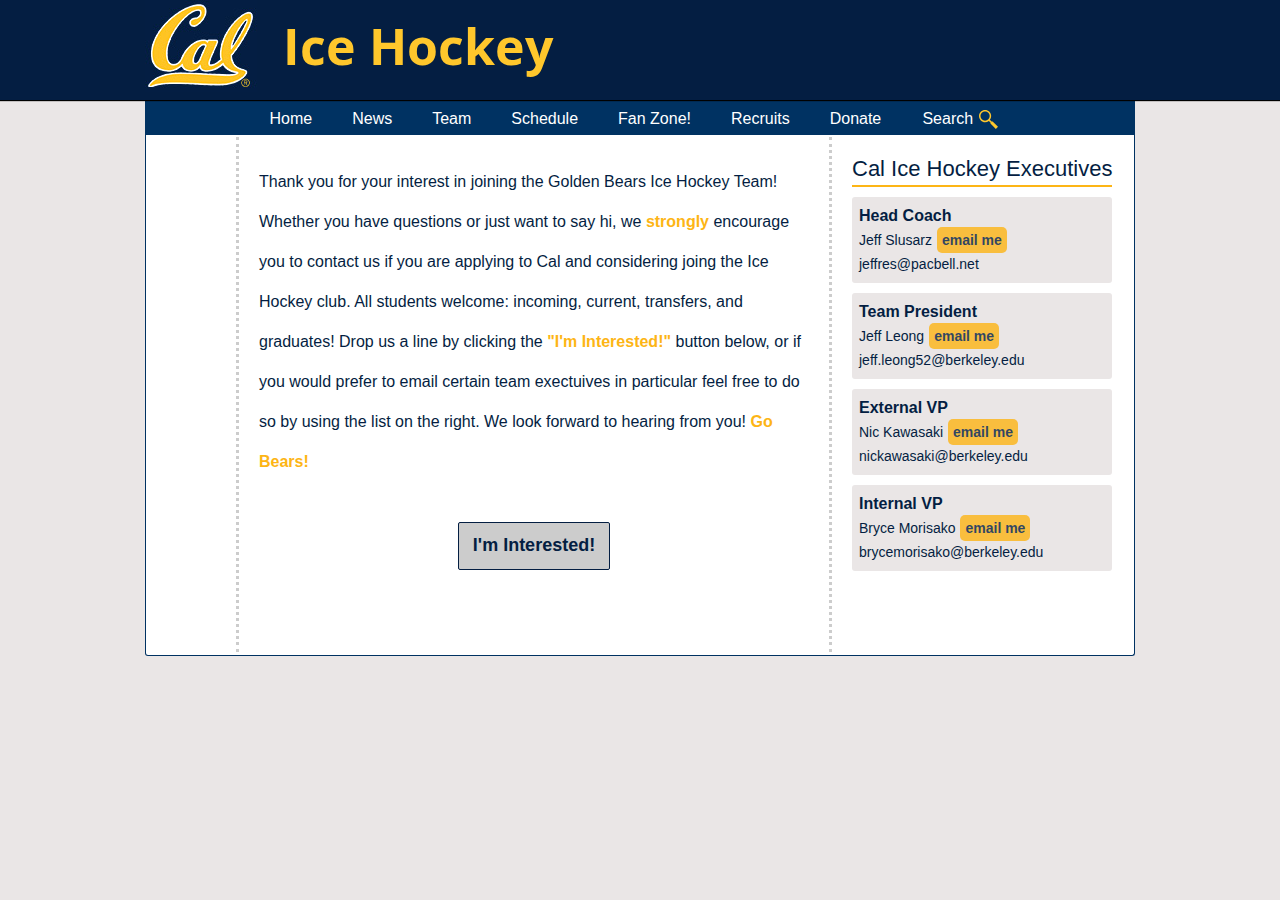
<file: recruits.html>
<!DOCTYPE html PUBLIC "-//W3C//DTD XHTML 1.0 Transitional//EN" "http://www.w3.org/TR/xhtml1/DTD/xhtml1-transitional.dtd">
<html xmlns="http://www.w3.org/1999/xhtml" xml:lang="en" lang="en">
<head>
	<link rel="stylesheet" type="text/css" href="assets/style.css" />
	<link href='http://fonts.googleapis.com/css?family=Open+Sans:400,700' rel='stylesheet' type='text/css'>
	<script src="assets/jquery-1.9.1.js"></script>
	<script type="text/javascript" src="assets/waypoints.min.js" charset="utf-8"></script>
	<script type="text/javascript" src="assets/jquery.easing.1.3.js"></script>
	<script src="assets/script.js"></script>
	<title>Cal Ice Hockey</title>
	<link rel="shortcut icon" href="favicon.ico">
</head>
<body>
	<!-- <div id="login-modal-container">
		<div id="login-modal-overlay"></div>
		<div id="login-modal-box-wrapper">
			<div id="login-modal-box">
				<div id="login-modal-header">Login</div>
                <div id="modal-content">
                    <input type="text" id="login-input-box" placeholder="Username"/>
                    <input type="password" id="login-input-box" placeholder="Password"/>
                </div>
                <div id="login-modal-footer">
                    <div id="submit-button" class="modal-button">Submit</div>
                    <div id="login-cancel-button" class="modal-button">Cancel</div>
                </div>
            </div>
        </div>
    </div> -->
	<div id="header">
		<div id="header-container">
			<div id="header-content">
				<div id="logo"><a href="http://www.berkeley.edu/index.html" target="_blank"><img class="img-scaled-wh" src="assets/images/logo.jpg" /></a></div>
				<a href="index.html"><div id="title">Ice Hockey</div></a>
				<!-- <div id="login-container">
					<div id="login">Fan Login</div>
					<div id="login-img"><img id="fan-login-icon" class="img-scaled-wh" src="assets/images/jersey.svg" /></div>
				</div> -->
				<!-- <div id="social-media-conatiner">
				</div> -->
			</div>
		</div>
	</div>
	<div id="body-container">
		<div id="nav-container">
			<div id="nav">
				<div id="nav-position-container">
					<a href="index.html"><div class="nav-item no-drop">
						<div class="nav-item-content">Home</div>
					</div></a>
					<a href="news.html"><div class="nav-item no-drop">
						<div class="nav-item-content">News</div>
					</div></a>
					<a href="team.html"><div class="nav-item drop-down" id="team">
						<div class="nav-item-content">Team</div>
						<div class="drop-down-container" id="team-menu"><li>2014/2015 Roster</li><a href="coaches.html"><li>Coaches</li></a><a href="stats.html"><li>Stats</li></a></div>
					</div></a>
					<a href="schedule.html"><div class="nav-item drop-down" id="schedule">
						<div class="nav-item-content">Schedule</div>
						<div class="drop-down-container" id="schedule-menu"><li>2014/2015 Schedule</li><a href="directions.html"><li>Directions</li></a></div>
					</div></a>
					<a href="fanzone.html"><div class="nav-item no-drop">
						<div class="nav-item-content">Fan Zone!</div>
					</div></a>
					<a href="recruits.html"><div class="nav-item no-drop">
						<div class="nav-item-content">Recruits</div>
					</div></a>
					<a href="donate.html"><div class="nav-item no-drop">
						<div class="nav-item-content">Donate</div>
					</div></a>
					<div class="nav-item no-drop" id="nav-search">
						<div class="nav-item-content">Search<img id="nav-search-icon" class="img-scaled-wh" src="assets/images/magglass.svg" /></div>
						<div id="search-modal-container">
							<div id="modal-content">
								<input type="text" id="input-box" placeholder="Search CalIceHockey.com..."/>
								<div id="search-button" class="modal-button">Search</div>
	                			<div id="cancel-button" class="modal-button">Cancel</div>
							</div>
						</div>
					</div>
				</div>
			</div>
		</div>
		<div id="content-container" style="height: 500px; background: #fff;">
			<div id="recruit-container">Thank you for your interest in joining the Golden Bears Ice Hockey Team! Whether you have questions or just want to say hi, we <span style="color: #FDB515; font-weight: 800;">strongly</span> encourage you to contact us if you are applying to Cal and considering joing the Ice Hockey club. All students welcome: incoming, current, transfers, and graduates! Drop us a line by clicking the <span style="color: #FDB515; font-weight: 800;">"I'm Interested!"</span> button below, or if you would prefer to email certain team exectuives in particular feel free to do so by using the list on the right. We look forward to hearing from you! <span style="color: #FDB515; font-weight: 800;">Go Bears!</span>
			<div id="recruit-button-container">
					<a href="mailto:cgeering1203@gmail.com?subject=Cal Ice Hockey Recruitment"><div class="donation-button" id="sponsor">I'm Interested!</div></a>
				</div>
			</div>
			<div id="exec-list">
				<div id="exec-list-title">Cal Ice Hockey Executives</div>
				<div class="exec"><span style="font-weight: 800; font-size: 16px;">Head Coach</span><br>Jeff Slusarz<a href="mailto:jeffres@pacbell.net?subject=Cal Ice Hockey Recruitment"><span class="exec-email-button">email me</span></a><br>jeffres@pacbell.net</div>
				<div class="exec"><span style="font-weight: 800; font-size: 16px;">Team President</span><br>Jeff Leong<a href="mailto:jeff.leong52@berkeley.edu?subject=Cal Ice Hockey Recruitment"><span class="exec-email-button">email me</span></a><br>jeff.leong52@berkeley.edu</div>
				<div class="exec"><span style="font-weight: 800; font-size: 16px;">External VP</span><br>Nic Kawasaki<a href="mailto:nickawasaki@berkeley.edu?subject=Cal Ice Hockey Recruitment"><span class="exec-email-button">email me</span></a><br>nickawasaki@berkeley.edu</div>
				<div class="exec"><span style="font-weight: 800; font-size: 16px;">Internal VP</span><br>Bryce Morisako<a href="mailto:brycemorisako@berkeley.edu?subject=Cal Ice Hockey Recruitment"><span class="exec-email-button">email me</span></a><br>brycemorisako@berkeley.edu</div>
			</div>
		</div>
	</div>
</body>
</html>
</file>
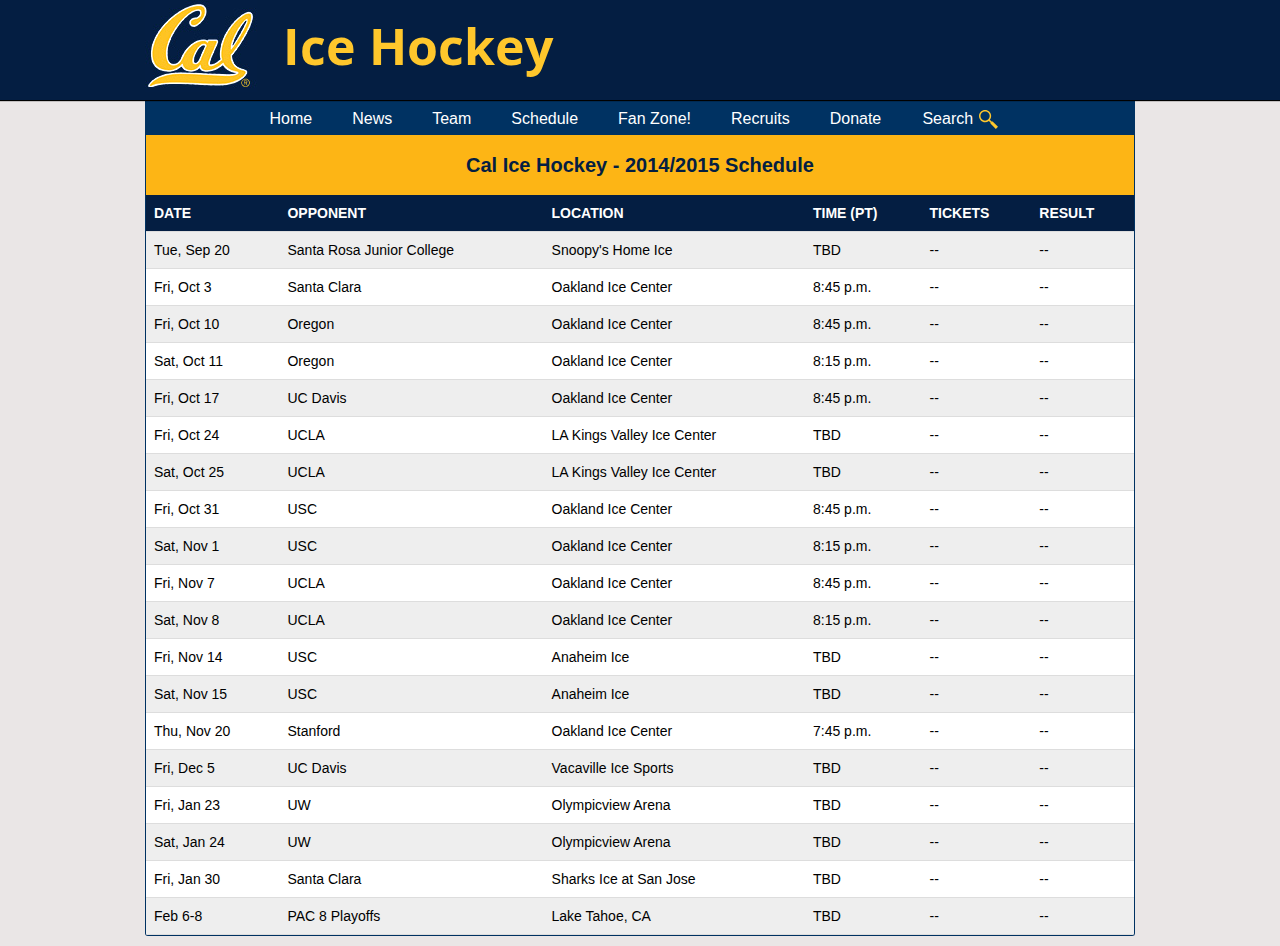
<file: schedule.html>
<!DOCTYPE html PUBLIC "-//W3C//DTD XHTML 1.0 Transitional//EN" "http://www.w3.org/TR/xhtml1/DTD/xhtml1-transitional.dtd">
<html xmlns="http://www.w3.org/1999/xhtml" xml:lang="en" lang="en">
<head>
	<link rel="stylesheet" type="text/css" href="assets/style.css" />
	<link href='http://fonts.googleapis.com/css?family=Open+Sans:400,700' rel='stylesheet' type='text/css'>
	<script src="assets/jquery-1.9.1.js"></script>
	<script type="text/javascript" src="assets/waypoints.min.js" charset="utf-8"></script>
	<script type="text/javascript" src="assets/jquery.easing.1.3.js"></script>
	<script src="assets/script.js"></script>
	<title>Cal Ice Hockey</title>
	<link rel="shortcut icon" href="favicon.ico">
</head>
<body>
	<!-- <div id="login-modal-container">
		<div id="login-modal-overlay"></div>
		<div id="login-modal-box-wrapper">
			<div id="login-modal-box">
				<div id="login-modal-header">Login</div>
                <div id="modal-content">
                    <input type="text" id="login-input-box" placeholder="Username"/>
                    <input type="password" id="login-input-box" placeholder="Password"/>
                </div>
                <div id="login-modal-footer">
                    <div id="submit-button" class="modal-button">Submit</div>
                    <div id="login-cancel-button" class="modal-button">Cancel</div>
                </div>
            </div>
        </div>
    </div> -->
	<div id="header">
		<div id="header-container">
			<div id="header-content">
				<div id="logo"><a href="http://www.berkeley.edu/index.html" target="_blank"><img class="img-scaled-wh" src="assets/images/logo.jpg" /></a></div>
				<a href="index.html"><div id="title">Ice Hockey</div></a>
				<!-- <div id="login-container">
					<div id="login">Fan Login</div>
					<div id="login-img"><img id="fan-login-icon" class="img-scaled-wh" src="assets/images/jersey.svg" /></div>
				</div> -->
				<!-- <div id="social-media-conatiner">
				</div> -->
			</div>
		</div>
	</div>
	<div id="body-container">
		<div id="nav-container">
			<div id="nav">
				<div id="nav-position-container">
					<a href="index.html"><div class="nav-item no-drop">
						<div class="nav-item-content">Home</div>
					</div></a>
					<a href="news.html"><div class="nav-item no-drop">
						<div class="nav-item-content">News</div>
					</div></a>
					<a href="team.html"><div class="nav-item drop-down" id="team">
						<div class="nav-item-content">Team</div>
						<div class="drop-down-container" id="team-menu"><li>2014/2015 Roster</li><a href="coaches.html"><li>Coaches</li></a><a href="stats.html"><li>Stats</li></a></div>
					</div></a>
					<a href="schedule.html"><div class="nav-item drop-down" id="schedule">
						<div class="nav-item-content">Schedule</div>
						<div class="drop-down-container" id="schedule-menu"><li>2014/2015 Schedule</li><a href="directions.html"><li>Directions</li></a></div>
					</div></a>
					<a href="fanzone.html"><div class="nav-item no-drop">
						<div class="nav-item-content">Fan Zone!</div>
					</div></a>
					<a href="recruits.html"><div class="nav-item no-drop">
						<div class="nav-item-content">Recruits</div>
					</div></a>
					<a href="donate.html"><div class="nav-item no-drop">
						<div class="nav-item-content">Donate</div>
					</div></a>
					<div class="nav-item no-drop" id="nav-search">
						<div class="nav-item-content">Search<img id="nav-search-icon" class="img-scaled-wh" src="assets/images/magglass.svg" /></div>
						<div id="search-modal-container">
							<div id="modal-content">
								<input type="text" id="input-box" placeholder="Search CalIceHockey.com..."/>
								<div id="search-button" class="modal-button">Search</div>
	                			<div id="cancel-button" class="modal-button">Cancel</div>
							</div>
						</div>
					</div>
				</div>
			</div>
		</div>
		<div id="schedule-content-container">
			<table id="schedule-table" class="table"> 
  			<caption>Cal Ice Hockey - 2014/2015 Schedule</caption>
			<thead> 
			<tr> 
			    <th>Date</th> 
			    <th>Opponent</th> 
			    <th>Location</th> 
			    <th>Time (PT)</th> 
			    <th>Tickets</th>
			    <th>Result</th> 
			</tr> 
			</thead> 
			<tbody> 
			<tr> 
			    <td>Tue, Sep 20</td> 
			    <td><a href="http://www.santarosahockey.com/" target="_blank">Santa Rosa Junior College</a></td> 
			    <td><a href="https://www.snoopyshomeice.com/" target="_blank">Snoopy's Home Ice</a></td> 
			    <td>TBD</td> 
			    <td>--</td>
			    <td>--</td> 
			</tr> 
			<tr> 
			    <td>Fri, Oct 3</td> 
			    <td><a href="http://www.scuhockey.com/" target="_blank">Santa Clara</a></td> 
			    <td><a href="http://www.oaklandice.com/index2.html" target="_blank">Oakland Ice Center</a></td> 
			    <td>8:45 p.m.</td> 
			    <td>--</td> 
			    <td>--</td> 
			</tr> 
			<tr> 
			    <td>Fri, Oct 10</td> 
			    <td><a href="http://oregonduckshockey.com/?page_id=18" target="_blank">Oregon</a></td>
			    <td><a href="http://www.oaklandice.com/index2.html" target="_blank">Oakland Ice Center</a></td> 
			    <td>8:45 p.m.</td> 
			    <td>--</td>
			    <td>--</td> 
			</tr> 
			<tr> 
			    <td>Sat, Oct 11</td> 
			    <td><a href="http://oregonduckshockey.com/?page_id=18" target="_blank">Oregon</a></td>
			    <td><a href="http://www.oaklandice.com/index2.html" target="_blank">Oakland Ice Center</a></td> 
			    <td>8:15 p.m.</td> 
			    <td>--</td>
			    <td>--</td> 
			</tr> 
			<tr> 
			    <td>Fri, Oct 17</td> 
			    <td><a href="http://www.ucdavisicehockey.com/" target="_blank">UC Davis</a></td> 
			    <td><a href="http://www.oaklandice.com/index2.html" target="_blank">Oakland Ice Center</a></td> 
			    <td>8:45 p.m.</td> 
			    <td>--</td> 
			    <td>--</td>
			</tr> 
			<tr> 
			    <td>Fri, Oct 24</td> 
			    <td><a href="http://uclahockey.com/" target="_blank">UCLA</a></td> 
			    <td><a href="http://www.lakingsvalleyicecenter.com/" target="_blank">LA Kings Valley Ice Center</a></td> 
			    <td>TBD</td> 
			    <td>--</td>
			    <td>--</td> 
			</tr> 
			<tr> 
			    <td>Sat, Oct 25</td> 
			    <td><a href="http://uclahockey.com/" target="_blank">UCLA</a></td> 
			    <td><a href="http://www.lakingsvalleyicecenter.com/" target="_blank">LA Kings Valley Ice Center</a></td> 
			    <td>TBD</td> 
			    <td>--</td>
			    <td>--</td>  
			</tr> 
			<tr> 
			    <td>Fri, Oct 31</td> 
			    <td><a href="http://uscicehockey.com/" target="_blank">USC</a></td> 
			    <td><a href="http://www.oaklandice.com/index2.html" target="_blank">Oakland Ice Center</a></td> 
			    <td>8:45 p.m.</td> 
			    <td>--</td> 
			    <td>--</td> 
			</tr> 
			<tr> 
			    <td>Sat, Nov 1</td> 
			    <td><a href="http://uscicehockey.com/" target="_blank">USC</a></td> 
			    <td><a href="http://www.oaklandice.com/index2.html" target="_blank">Oakland Ice Center</a></td> 
			    <td>8:15 p.m.</td> 
			    <td>--</td> 
			    <td>--</td> 
			</tr> 
			<tr> 
			    <td>Fri, Nov 7</td> 
			    <td><a href="http://uclahockey.com/" target="_blank">UCLA</a></td> 
			    <td><a href="http://www.oaklandice.com/index2.html" target="_blank">Oakland Ice Center</a></td> 
			    <td>8:45 p.m.</td> 
			    <td>--</td> 
			    <td>--</td> 
			</tr> 
			<tr> 
			    <td>Sat, Nov 8</td> 
			    <td><a href="http://uclahockey.com/" target="_blank">UCLA</a></td> 
			    <td><a href="http://www.oaklandice.com/index2.html" target="_blank">Oakland Ice Center</a></td> 
			    <td>8:15 p.m.</td> 
			    <td>--</td> 
			    <td>--</td> 
			</tr>
			<tr> 
			    <td>Fri, Nov 14</td> 
			    <td><a href="http://uscicehockey.com/" target="_blank">USC</a></td> 
			    <td><a href="http://www.anaheimice.com/" target="_blank">Anaheim Ice</a></td> 
			    <td>TBD</td> 
			    <td>--</td> 
			    <td>--</td> 
			</tr> 
			<tr> 
			    <td>Sat, Nov 15</td> 
			    <td><a href="http://uscicehockey.com/" target="_blank">USC</a></td> 
			    <td><a href="http://www.anaheimice.com/" target="_blank">Anaheim Ice</a></td> 
			    <td>TBD</td> 
			    <td>--</td> 
			    <td>--</td> 
			</tr> 
			<tr> 
			    <td>Thu, Nov 20</td> 
			    <td><a href="http://web.stanford.edu/group/hockey/" target="_blank">Stanford</a></td> 
			    <td><a href="http://www.oaklandice.com/index2.html" target="_blank">Oakland Ice Center</a></td> 
			    <td>7:45 p.m.</td> 
			    <td>--</td> 
			    <td>--</td> 
			</tr> 
			<tr> 
			    <td>Fri, Dec 5</td> 
			    <td><a href="http://www.ucdavisicehockey.com/" target="_blank">UC Davis</a></td> 
			    <td><a href="http://www.vacavilleicesport.com/" target="_blank">Vacaville Ice Sports</a></td> 
			    <td>TBD</td> 
			    <td>--</td> 
			    <td>--</td> 
			</tr> 
			<tr> 
			    <td>Fri, Jan 23</td> 
			    <td><a href="http://www.huskyicehockey.com/view/washingtonhusky" target="_blank">UW</a></td> 
			    <td><a href="http://www.olympicviewarena.com/" target="_blank">Olympicview Arena</a></td> 
			    <td>TBD</td> 
			    <td>--</td> 
			    <td>--</td> 
			</tr> 
			<tr> 
			    <td>Sat, Jan 24</td> 
			    <td><a href="http://www.huskyicehockey.com/view/washingtonhusky" target="_blank">UW</a></td> 
			    <td><a href="http://www.olympicviewarena.com/" target="_blank">Olympicview Arena</a></td> 
			    <td>TBD</td> 
			    <td>--</td> 
			    <td>--</td> 
			</tr> 
			<tr> 
			    <td>Fri, Jan 30</td> 
			    <td><a href="http://www.scuhockey.com/" target="_blank">Santa Clara</a></td> 
			    <td><a href="http://www.sharksiceatsanjose.com/" target="_blank">Sharks Ice at San Jose</a></td> 
			    <td>TBD</td> 
			    <td>--</td> 
			    <td>--</td> 
			</tr> 
			<tr> 
			    <td>Feb 6-8</td> 
			    <td>PAC 8 Playoffs</td> 
			    <td>Lake Tahoe, CA</td> 
			    <td>TBD</td> 
			    <td>--</td> 
			    <td>--</td> 
			</tr> 
			</tbody> 
			</table> 
		</div>
	</div>
</body>
</html>
</file>
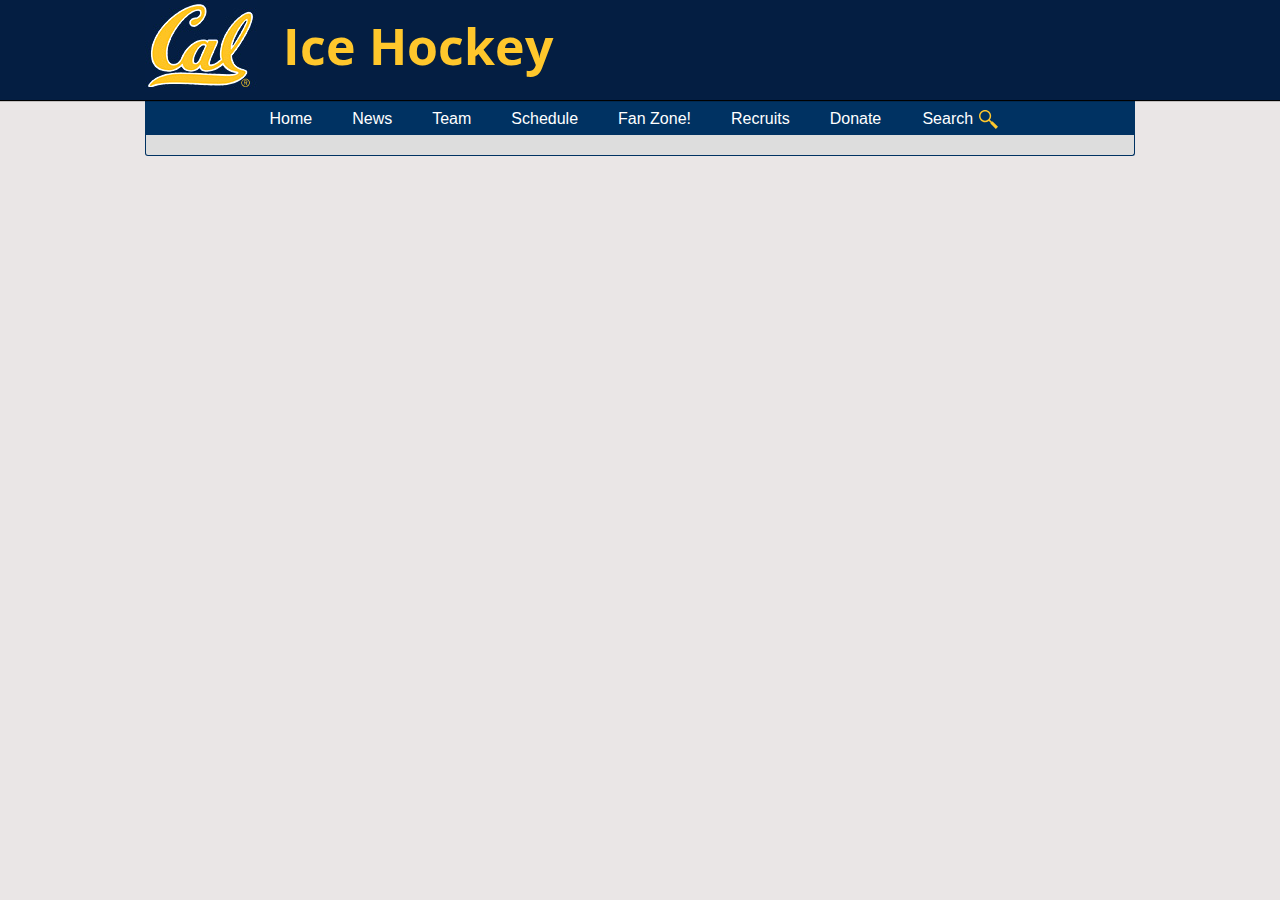
<file: search.html>
<!DOCTYPE html PUBLIC "-//W3C//DTD XHTML 1.0 Transitional//EN" "http://www.w3.org/TR/xhtml1/DTD/xhtml1-transitional.dtd">
<html xmlns="http://www.w3.org/1999/xhtml" xml:lang="en" lang="en">
<head>
	<link rel="stylesheet" type="text/css" href="assets/style.css" />
	<link href='http://fonts.googleapis.com/css?family=Open+Sans:400,700' rel='stylesheet' type='text/css'>
	<script src="assets/jquery-1.9.1.js"></script>
	<script type="text/javascript" src="assets/waypoints.min.js" charset="utf-8"></script>
	<script type="text/javascript" src="assets/jquery.easing.1.3.js"></script>
	<script src="assets/script.js"></script>
	<title>Cal Ice Hockey</title>
	<link rel="shortcut icon" href="favicon.ico">
</head>
<body>
	<!-- <div id="login-modal-container">
		<div id="login-modal-overlay"></div>
		<div id="login-modal-box-wrapper">
			<div id="login-modal-box">
				<div id="login-modal-header">Login</div>
                <div id="modal-content">
                    <input type="text" id="login-input-box" placeholder="Username"/>
                    <input type="password" id="login-input-box" placeholder="Password"/>
                </div>
                <div id="login-modal-footer">
                    <div id="submit-button" class="modal-button">Submit</div>
                    <div id="login-cancel-button" class="modal-button">Cancel</div>
                </div>
            </div>
        </div>
    </div> -->
	<div id="header">
		<div id="header-container">
			<div id="header-content">
				<div id="logo"><a href="http://www.berkeley.edu/index.html"><img class="img-scaled-wh" src="assets/images/logo.jpg" /></a></div>
				<a href="index.html"><div id="title">Ice Hockey</div></a>
				<!-- <div id="login-container">
					<div id="login">Fan Login</div>
					<div id="login-img"><img id="fan-login-icon" class="img-scaled-wh" src="assets/images/jersey.svg" /></div>
				</div> -->
				<!-- <div id="social-media-conatiner">
				</div> -->
			</div>
		</div>
	</div>
	<div id="body-container">
		<div id="nav-container">
			<div id="nav">
				<div id="nav-position-container">
					<a href="index.html"><div class="nav-item">
						<div class="nav-item-content">Home</div>
					</div></a>
					<a href="news.html"><div class="nav-item">
						<div class="nav-item-content">News</div>
					</div></a>
					<a href="team.html"><div class="nav-item">
						<div class="nav-item-content">Team</div>
					</div></a>
					<a href="schedule.html"><div class="nav-item">
						<div class="nav-item-content">Schedule</div>
					</div></a>
					<a href="fanzone.html"><div class="nav-item">
						<div class="nav-item-content">Fan Zone!</div>
					</div></a>
					<a href="recruits.html"><div class="nav-item">
						<div class="nav-item-content">Recruits</div>
					</div></a>
					<a href="donate.html"><div class="nav-item">
						<div class="nav-item-content">Donate</div>
					</div></a>
					<div class="nav-item" id="nav-search">
						<div class="nav-item-content">Search<img id="nav-search-icon" class="img-scaled-wh" src="assets/images/magglass.svg" /></div>
						<div id="search-modal-container">
							<div id="modal-content">
								<input type="text" id="input-box" placeholder="Search CalIceHockey.com..."/>
								<div id="search-button" class="modal-button">Search</div>
	                			<div id="cancel-button" class="modal-button">Cancel</div>
							</div>
						</div>
					</div>
				</div>
			</div>
		</div>
		<div id="content-container">
		</div>
	</div>
</body>
</html>
</file>
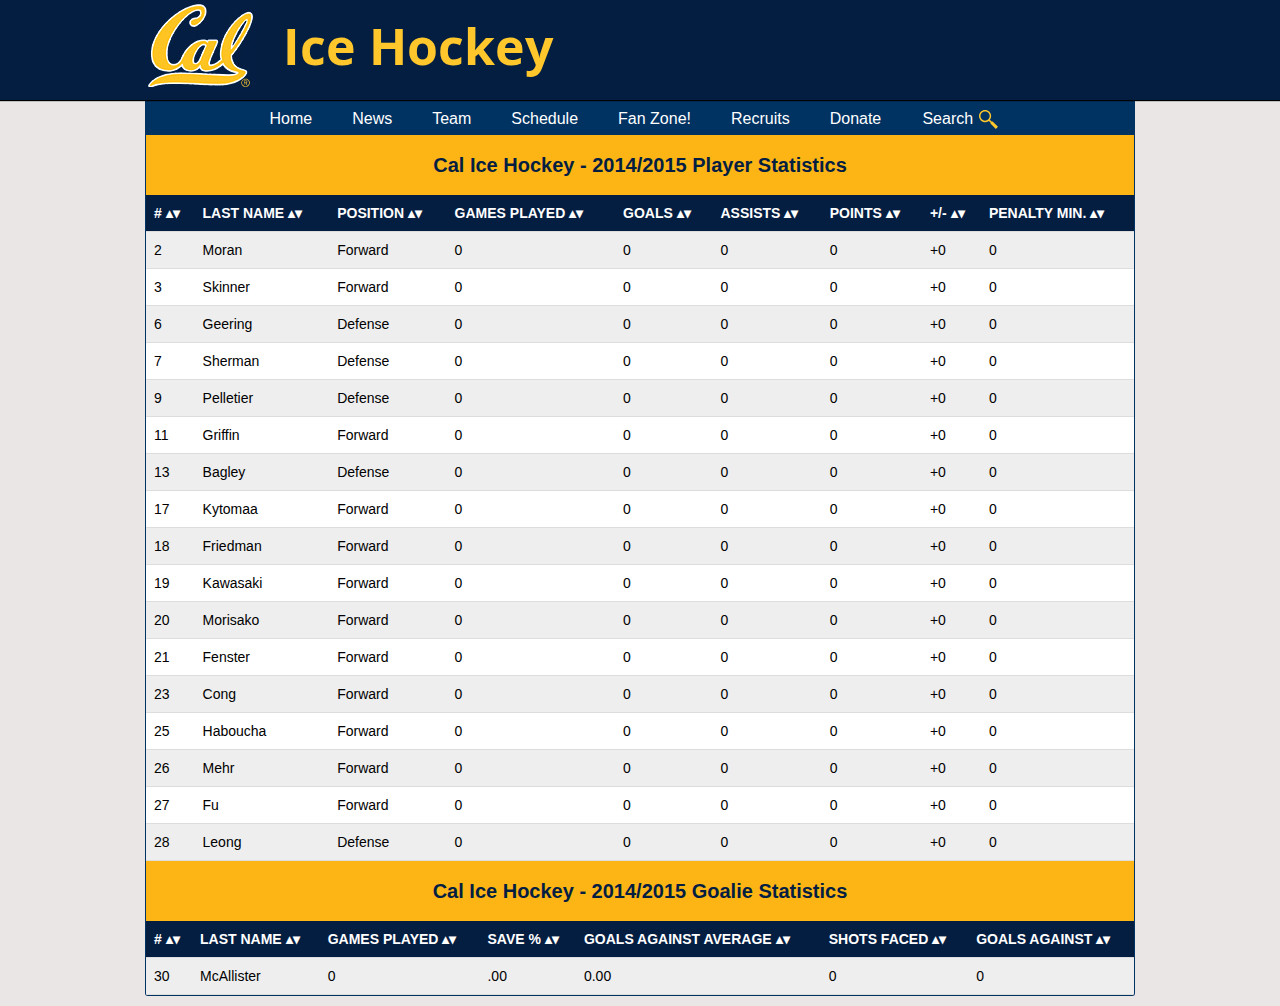
<file: stats.html>
<!DOCTYPE html PUBLIC "-//W3C//DTD XHTML 1.0 Transitional//EN" "http://www.w3.org/TR/xhtml1/DTD/xhtml1-transitional.dtd">
<html xmlns="http://www.w3.org/1999/xhtml" xml:lang="en" lang="en">
<head>
	<link rel="stylesheet" type="text/css" href="assets/style.css" />
	<link href='http://fonts.googleapis.com/css?family=Open+Sans:400,700' rel='stylesheet' type='text/css'>
	<script src="assets/jquery-1.9.1.js"></script>
	<script type="text/javascript" src="assets/waypoints.min.js" charset="utf-8"></script>
	<script type="text/javascript" src="assets/jquery.easing.1.3.js"></script>
	<script src="assets/script.js"></script>
	<script src="assets/sorttable.js"></script>
	<title>Cal Ice Hockey</title>
	<link rel="shortcut icon" href="favicon.ico">
</head>
<body>
	<!-- <div id="login-modal-container">
		<div id="login-modal-overlay"></div>
		<div id="login-modal-box-wrapper">
			<div id="login-modal-box">
				<div id="login-modal-header">Login</div>
                <div id="modal-content">
                    <input type="text" id="login-input-box" placeholder="Username"/>
                    <input type="password" id="login-input-box" placeholder="Password"/>
                </div>
                <div id="login-modal-footer">
                    <div id="submit-button" class="modal-button">Submit</div>
                    <div id="login-cancel-button" class="modal-button">Cancel</div>
                </div>
            </div>
        </div>
    </div> -->
	<div id="header">
		<div id="header-container">
			<div id="header-content">
				<div id="logo"><a href="http://www.berkeley.edu/index.html" target="_blank"><img class="img-scaled-wh" src="assets/images/logo.jpg" /></a></div>
				<a href="index.html"><div id="title">Ice Hockey</div></a>
				<!-- <div id="login-container">
					<div id="login">Fan Login</div>
					<div id="login-img"><img id="fan-login-icon" class="img-scaled-wh" src="assets/images/jersey.svg" /></div>
				</div> -->
				<!-- <div id="social-media-conatiner">
				</div> -->
			</div>
		</div>
	</div>
	<div id="body-container">
		<div id="nav-container">
			<div id="nav">
				<div id="nav-position-container">
					<a href="index.html"><div class="nav-item no-drop">
						<div class="nav-item-content">Home</div>
					</div></a>
					<a href="news.html"><div class="nav-item no-drop">
						<div class="nav-item-content">News</div>
					</div></a>
					<a href="team.html"><div class="nav-item drop-down" id="team">
						<div class="nav-item-content">Team</div>
						<div class="drop-down-container" id="team-menu"><li>2014/2015 Roster</li><a href="coaches.html"><li>Coaches</li></a><a href="stats.html"><li>Stats</li></a></div>
					</div></a>
					<a href="schedule.html"><div class="nav-item drop-down" id="schedule">
						<div class="nav-item-content">Schedule</div>
						<div class="drop-down-container" id="schedule-menu"><li>2014/2015 Schedule</li><a href="directions.html"><li>Directions</li></a></div>
					</div></a>
					<a href="fanzone.html"><div class="nav-item no-drop">
						<div class="nav-item-content">Fan Zone!</div>
					</div></a>
					<a href="recruits.html"><div class="nav-item no-drop">
						<div class="nav-item-content">Recruits</div>
					</div></a>
					<a href="donate.html"><div class="nav-item no-drop">
						<div class="nav-item-content">Donate</div>
					</div></a>
					<div class="nav-item no-drop" id="nav-search">
						<div class="nav-item-content">Search<img id="nav-search-icon" class="img-scaled-wh" src="assets/images/magglass.svg" /></div>
						<div id="search-modal-container">
							<div id="modal-content">
								<input type="text" id="input-box" placeholder="Search CalIceHockey.com..."/>
								<div id="search-button" class="modal-button">Search</div>
	                			<div id="cancel-button" class="modal-button">Cancel</div>
							</div>
						</div>
					</div>
				</div>
			</div>
		</div>
		<div id="schedule-content-container">
			<table id="schedule-table" class="table sortable"> 
  			<caption>Cal Ice Hockey - 2014/2015 Player Statistics</caption>
			<thead> 
			<tr> 
				<th>#</th> 
			    <th>Last Name</th> 
			    <th>Position</th>
			    <th>Games Played</th> 
			    <th>Goals</th> 
			    <th>Assists</th> 
			    <th>Points</th>
			    <th>+/-</th>
			    <th>Penalty Min.</th> 
			</tr> 
			</thead> 
			<tbody> 
			<tr> 
			    <td>2</td>
			    <td>Moran</td>
			    <td>Forward</td>
			    <td>0</td>
			    <td>0</td>
			    <td>0</td>
			    <td>0</td>
			    <td>+0</td>
			    <td>0</td>
			</tr>
			<tr> 
			    <td>3</td>
			    <td>Skinner</td>
			    <td>Forward</td>
			    <td>0</td>
			    <td>0</td>
			    <td>0</td>
			    <td>0</td>
			    <td>+0</td>
			    <td>0</td>
			</tr>
			<tr> 
			    <td>6</td>
			    <td>Geering</td>
			    <td>Defense</td>
			    <td>0</td>
			    <td>0</td>
			    <td>0</td>
			    <td>0</td>
			    <td>+0</td>
			    <td>0</td>
			</tr>
			<tr> 
			    <td>7</td>
			    <td>Sherman</td>
			    <td>Defense</td>
			    <td>0</td>
			    <td>0</td>
			    <td>0</td>
			    <td>0</td>
			    <td>+0</td>
			    <td>0</td>
			</tr>
			<tr> 
			    <td>9</td>
			    <td>Pelletier</td>
			    <td>Defense</td>
			    <td>0</td>
			    <td>0</td>
			    <td>0</td>
			    <td>0</td>
			    <td>+0</td>
			    <td>0</td>
			</tr>
			<tr> 
			    <td>11</td>
			    <td>Griffin</td>
			    <td>Forward</td>
			    <td>0</td>
			    <td>0</td>
			    <td>0</td>
			    <td>0</td>
			    <td>+0</td>
			    <td>0</td>
			</tr>
			<tr> 
			    <td>13</td>
			    <td>Bagley</td>
			    <td>Defense</td>
			    <td>0</td>
			    <td>0</td>
			    <td>0</td>
			    <td>0</td>
			    <td>+0</td>
			    <td>0</td>
			</tr>
			<tr> 
			    <td>17</td>
			    <td>Kytomaa</td>
			    <td>Forward</td>
			    <td>0</td>
			    <td>0</td>
			    <td>0</td>
			    <td>0</td>
			    <td>+0</td>
			    <td>0</td>
			</tr>
			<tr> 
			    <td>18</td>
			    <td>Friedman</td>
			    <td>Forward</td>
			    <td>0</td>
			    <td>0</td>
			    <td>0</td>
			    <td>0</td>
			    <td>+0</td>
			    <td>0</td>
			</tr>
			<tr> 
			    <td>19</td>
			    <td>Kawasaki</td>
			    <td>Forward</td>
			    <td>0</td>
			    <td>0</td>
			    <td>0</td>
			    <td>0</td>
			    <td>+0</td>
			    <td>0</td>
			</tr>
			<tr> 
			    <td>20</td>
			    <td>Morisako</td>
			    <td>Forward</td>
			    <td>0</td>
			    <td>0</td>
			    <td>0</td>
			    <td>0</td>
			    <td>+0</td>
			    <td>0</td>
			</tr>
			<tr> 
			    <td>21</td>
			    <td>Fenster</td>
			    <td>Forward</td>
			    <td>0</td>
			    <td>0</td>
			    <td>0</td>
			    <td>0</td>
			    <td>+0</td>
			    <td>0</td>
			</tr>
			<tr> 
			    <td>23</td>
			    <td>Cong</td>
			    <td>Forward</td>
			    <td>0</td>
			    <td>0</td>
			    <td>0</td>
			    <td>0</td>
			    <td>+0</td>
			    <td>0</td>
			</tr>
			<tr> 
			    <td>25</td>
			    <td>Haboucha</td>
			    <td>Forward</td>
			    <td>0</td>
			    <td>0</td>
			    <td>0</td>
			    <td>0</td>
			    <td>+0</td>
			    <td>0</td>
			</tr>
			<tr> 
			    <td>26</td>
			    <td>Mehr</td>
			    <td>Forward</td>
			    <td>0</td>
			    <td>0</td>
			    <td>0</td>
			    <td>0</td>
			    <td>+0</td>
			    <td>0</td>
			</tr>
			<tr> 
			    <td>27</td>
			    <td>Fu</td>
			    <td>Forward</td>
			    <td>0</td>
			    <td>0</td>
			    <td>0</td>
			    <td>0</td>
			    <td>+0</td>
			    <td>0</td>
			</tr>
			<tr> 
			    <td>28</td>
			    <td>Leong</td>
			    <td>Defense</td>
			    <td>0</td>
			    <td>0</td>
			    <td>0</td>
			    <td>0</td>
			    <td>+0</td>
			    <td>0</td>
			</tr> 
			</tbody>
			</table>
			<table id="schedule-table" class="table sortable"> 
  			<caption>Cal Ice Hockey - 2014/2015 Goalie Statistics</caption>
			<thead> 
			<tr> 
				<th>#</th> 
			    <th>Last Name</th> 
			    <th>Games Played</th> 
			    <th>Save %</th> 
			    <th>Goals Against Average</th> 
			    <th>Shots Faced</th>
			    <th>Goals Against</th> 
			</tr> 
			</thead> 
			<tbody> 
			<tr> 
			    <td>30</td>
			    <td>McAllister</td>
			    <td>0</td>
			    <td>.00</td>
			    <td>0.00</td>
			    <td>0</td>
			    <td>0</td>
			</tr>
			</tbody>
			</table> 
		</div>
	</div>
</body>
</html>
</file>
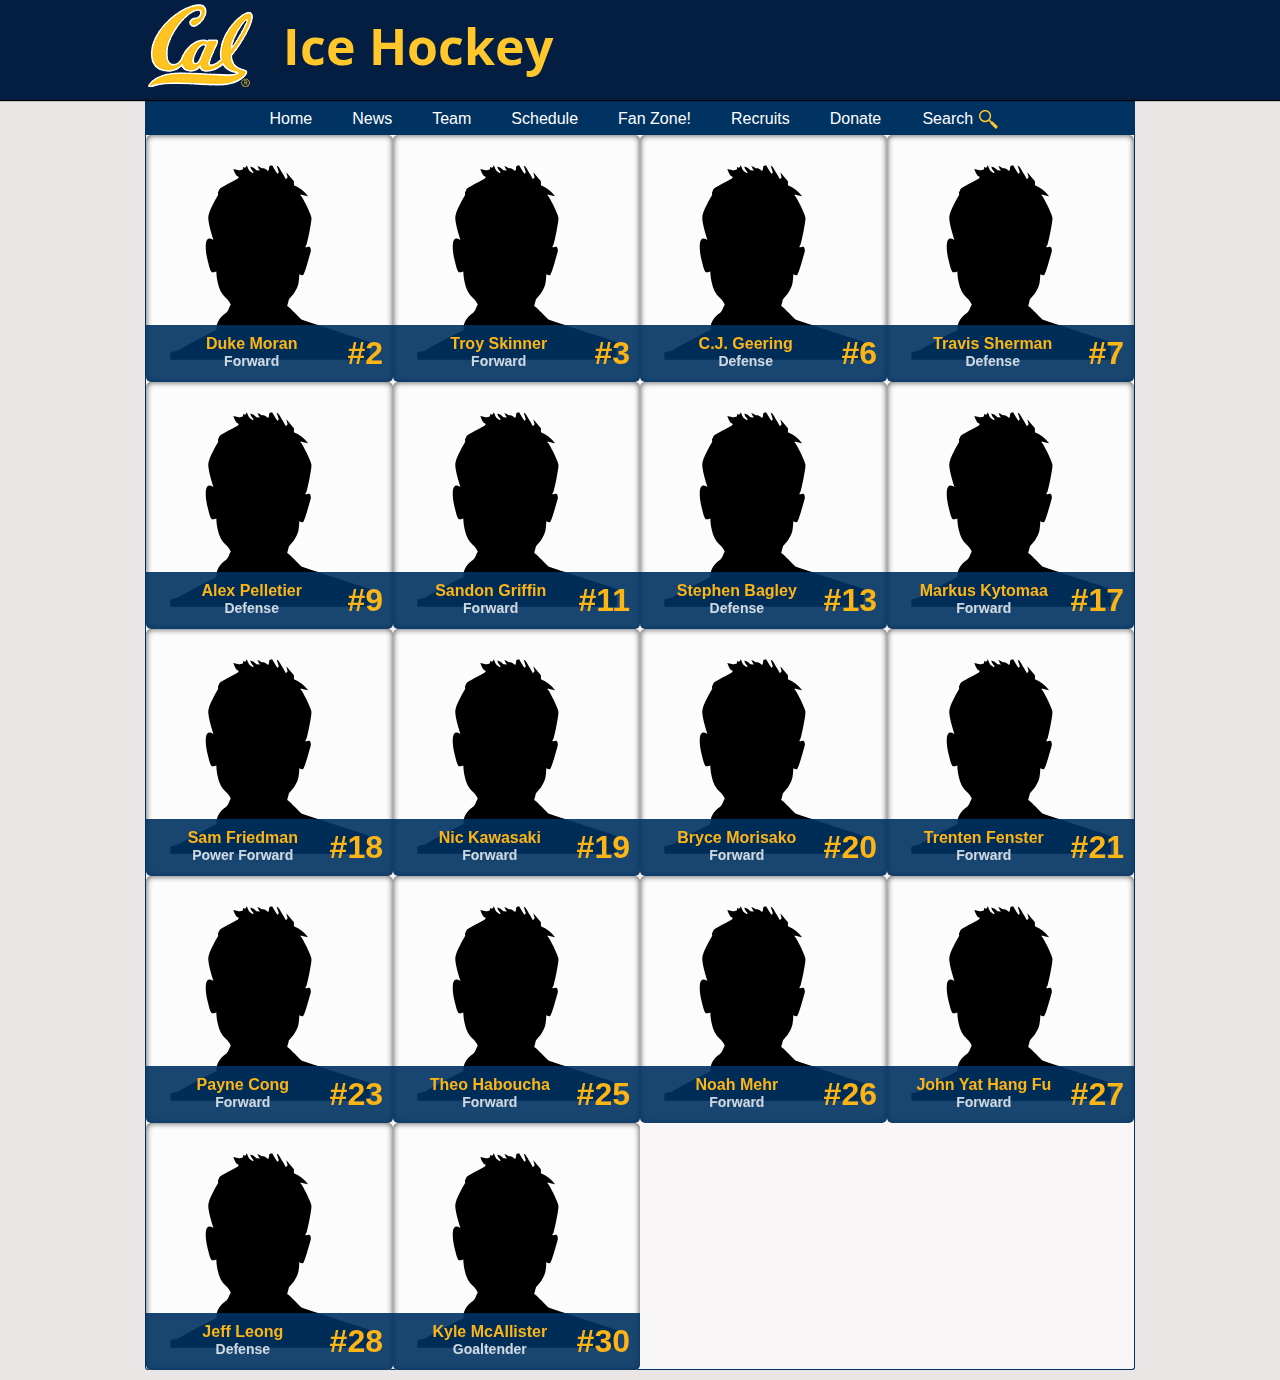
<file: team.html>
<!DOCTYPE html PUBLIC "-//W3C//DTD XHTML 1.0 Transitional//EN" "http://www.w3.org/TR/xhtml1/DTD/xhtml1-transitional.dtd">
<html xmlns="http://www.w3.org/1999/xhtml" xml:lang="en" lang="en">
<head>
	<link rel="stylesheet" type="text/css" href="assets/style.css" />
	<link href='http://fonts.googleapis.com/css?family=Open+Sans:400,700' rel='stylesheet' type='text/css'>
	<!--<script type="text/javascript" src="assets/jquery-1.8.3.min.js" charset="utf-8"></script>-->
	<script src="assets/jquery-1.9.1.js"></script>
	<script type="text/javascript" src="assets/waypoints.min.js" charset="utf-8"></script>
	<script type="text/javascript" src="assets/jquery.easing.1.3.js"></script>
	<script src="assets/script.js"></script>
	<title>Cal Ice Hockey</title>
	<link rel="shortcut icon" href="favicon.ico">
</head>
<body>
	<!-- <div id="login-modal-container">
		<div id="login-modal-overlay"></div>
		<div id="login-modal-box-wrapper">
			<div id="login-modal-box">
				<div id="login-modal-header">Login</div>
                <div id="modal-content">
                    <input type="text" id="login-input-box" placeholder="Username"/>
                    <input type="password" id="login-input-box" placeholder="Password"/>
                </div>
                <div id="login-modal-footer">
                    <div id="submit-button" class="modal-button">Submit</div>
                    <div id="login-cancel-button" class="modal-button">Cancel</div>
                </div>
            </div>
        </div>
    </div> -->
	<div id="header">
		<div id="header-container">
			<div id="header-content">
				<div id="logo"><a href="http://www.berkeley.edu/index.html" target="_blank"><img class="img-scaled-wh" src="assets/images/logo.jpg" /></a></div>
				<a href="index.html"><div id="title">Ice Hockey</div></a>
				<!-- <div id="login-container">
					<div id="login">Fan Login</div>
					<div id="login-img"><img id="fan-login-icon" class="img-scaled-wh" src="assets/images/jersey.svg" /></div>
				</div> -->
				<!-- <div id="social-media-conatiner">
				</div> -->
			</div>
		</div>
	</div>
	<div id="body-container">
		<div id="nav-container">
			<div id="nav">
				<div id="nav-position-container">
					<a href="index.html"><div class="nav-item no-drop">
						<div class="nav-item-content">Home</div>
					</div></a>
					<a href="news.html"><div class="nav-item no-drop">
						<div class="nav-item-content">News</div>
					</div></a>
					<a href="team.html"><div class="nav-item drop-down" id="team">
						<div class="nav-item-content">Team</div>
						<div class="drop-down-container" id="team-menu"><li>2014/2015 Roster</li><a href="coaches.html"><li>Coaches</li></a><a href="stats.html"><li>Stats</li></a></div>
					</div></a>
					<a href="schedule.html"><div class="nav-item drop-down" id="schedule">
						<div class="nav-item-content">Schedule</div>
						<div class="drop-down-container" id="schedule-menu"><li>2014/2015 Schedule</li><a href="directions.html"><li>Directions</li></a></div>
					</div></a>
					<a href="fanzone.html"><div class="nav-item no-drop">
						<div class="nav-item-content">Fan Zone!</div>
					</div></a>
					<a href="recruits.html"><div class="nav-item no-drop">
						<div class="nav-item-content">Recruits</div>
					</div></a>
					<a href="donate.html"><div class="nav-item no-drop">
						<div class="nav-item-content">Donate</div>
					</div></a>
					<div class="nav-item no-drop" id="nav-search">
						<div class="nav-item-content">Search<img id="nav-search-icon" class="img-scaled-wh" src="assets/images/magglass.svg" /></div>
						<div id="search-modal-container">
							<div id="modal-content">
								<input type="text" id="input-box" placeholder="Search CalIceHockey.com..."/>
								<div id="search-button" class="modal-button">Search</div>
	                			<div id="cancel-button" class="modal-button">Cancel</div>
							</div>
						</div>
					</div>
				</div>
			</div>
		</div>
		<div id="content-container" style="height: 1214px; background: rgba(255,255,255,0.65);">
			<div class="hover panel">
				<div class="front">
					<div class="tile-thumbnail"><img class="img-scaled-wh" src="assets/images/player.svg" /></div>
					<div class="tile-info">
						<div class="tile-name">Duke Moran<span class="number">#</span></div>
						<div class="tile-position">Forward</div>
					</div>
				</div>
				<div class="back"><p><span class="topic">Hometown: </span><br> <span class="topic">Year: </span><br><span class="topic">Major: </span><br><span class="topic">Bio: </span></p>
				</div>
			</div>
			<div class="hover panel">
				<div class="front">
					<div class="tile-thumbnail"><img class="img-scaled-wh" src="assets/images/player.svg" /></div>
					<div class="tile-info">
						<div class="tile-name">Troy Skinner<span class="number">#</span></div>
						<div class="tile-position">Forward</div>
					</div>
				</div>
				<div class="back"><p><span class="topic">Hometown: </span>Santa Barbara, CA<br> <span class="topic">Year: </span>Sophomore<br><span class="topic">Major: </span>MCB & Neurobiology<br><span class="topic">Bio: </span>Troy is making a hockey comeback after a brief hiatus. Rides the pine just as gracefully as the ice.</p>
				</div>
			</div>
			<div class="hover panel">
				<div class="front">
					<div class="tile-thumbnail"><img class="img-scaled-wh" src="assets/images/player.svg" /></div>
					<div class="tile-info">
						<div class="tile-name">C.J. Geering<span class="number">#</span></div>
						<div class="tile-position">Defense</div>
					</div>
				</div>
				<div class="back"><p><span class="topic">Hometown: </span>Wyckoff, NJ<br><span class="topic">Year: </span>Sophomore<br><span class="topic">Major: </span>EECS<br><span class="topic">Bio: </span>Still uses a 50 flex. "Bar south, eat a burrito."</p>
				</div>
			</div>
			<div class="hover panel">
				<div class="front">
					<div class="tile-thumbnail"><img class="img-scaled-wh" src="assets/images/player.svg" /></div>
					<div class="tile-info">
						<div class="tile-name">Travis Sherman<span class="number">#</span></div>
						<div class="tile-position">Defense</div>
					</div>
				</div>
				<div class="back"><p><span class="topic">Hometown: </span>San Diego, CA<br><span class="topic">Year: </span>Sophomore<br><span class="topic">Major: </span>Integrative Biology<br><span class="topic">Bio: </span></p>
				</div>
			</div>
			<div class="hover panel">
				<div class="front">
					<div class="tile-thumbnail"><img class="img-scaled-wh" src="assets/images/player.svg" /></div>
					<div class="tile-info">
						<div class="tile-name">Alex Pelletier<span class="number">#</span></div>
						<div class="tile-position">Defense</div>
					</div>
				</div>
				<div class="back"><p><span class="topic">Hometown: </span>Tracy, CA<br> <span class="topic">Year: </span>Sophomore<br><span class="topic">Major: </span>Economics & History<br><span class="topic">Bio: </span>Does a better impression of Sandon than Sandon himself.</p>
				</div>
			</div>
			<div class="hover panel">
				<div class="front">
					<div class="tile-thumbnail"><img class="img-scaled-wh" src="assets/images/player.svg" /></div>
					<div class="tile-info">
						<div class="tile-name">Sandon Griffin<span class="number">#</span></div>
						<div class="tile-position">Forward</div>
					</div>
				</div>
				<div class="back"><p><span class="topic">Hometown: </span>Newport Beach, CA<br> <span class="topic">Year: </span>Senior<br><span class="topic">Major: </span>Neurobiology & Psychology<br><span class="topic">Bio: </span>Also known as "Dusky," Sandon was born during the late Jurassic era. He is known for his raptor-like profile and hilariously short arms.</p>
				</div>
			</div>
			<div class="hover panel">
				<div class="front">
					<div class="tile-thumbnail"><img class="img-scaled-wh" src="assets/images/player.svg" /></div>
					<div class="tile-info">
						<div class="tile-name">Stephen Bagley<span class="number">#</span></div>
						<div class="tile-position">Defense</div>
					</div>
				</div>
				<div class="back"><p><span class="topic">Hometown: </span>Napa, CA<br> <span class="topic">Year: </span>Freshman<br><span class="topic">Major: </span>Chemical Engineering<br><span class="topic">Bio: </span></p>
				</div>
			</div>
			<div class="hover panel">
				<div class="front">
					<div class="tile-thumbnail"><img class="img-scaled-wh" src="assets/images/player.svg" /></div>
					<div class="tile-info">
						<div class="tile-name">Markus Kytomaa<span class="number">#</span></div>
						<div class="tile-position">Forward</div>
					</div>
				</div>
				<div class="back"><p><span class="topic">Hometown: </span>Belmont, MA<br> <span class="topic">Year: </span>Sophomore<br><span class="topic">Major: </span>Undeclared<br><span class="topic">Bio: </span></p>
				</div>
			</div>
			<div class="hover panel">
				<div class="front">
					<div class="tile-thumbnail"><img class="img-scaled-wh" src="assets/images/player.svg" /></div>
					<div class="tile-info">
						<div class="tile-name">Sam Friedman<span class="number">#</span></div>
						<div class="tile-position">Power Forward</div>
					</div>
				</div>
				<div class="back"><p><span class="topic">Hometown: </span>Silver Spring, MD<br> <span class="topic">Year: </span>Senior<br><span class="topic">Major: </span>EECS<br><span class="topic">Bio: </span>Boss.</p>
				</div>
			</div>
			<div class="hover panel">
				<div class="front">
					<div class="tile-thumbnail"><img class="img-scaled-wh" src="assets/images/player.svg" /></div>
					<div class="tile-info">
						<div class="tile-name">Nic Kawasaki<span class="number">#</span></div>
						<div class="tile-position">Forward</div>
					</div>
				</div>
				<div class="back"><p><span class="topic">Hometown: </span>Atherton, CA<br> <span class="topic">Year: </span>Junior<br><span class="topic">Major: </span>Economics<br><span class="topic">Bio: </span>Biggest hootass west of the Mississippi.</p>
				</div>
			</div>
			<div class="hover panel">
				<div class="front">
					<div class="tile-thumbnail"><img class="img-scaled-wh" src="assets/images/player.svg" /></div>
					<div class="tile-info">
						<div class="tile-name">Bryce Morisako<span class="number">#</span></div>
						<div class="tile-position">Forward</div>
					</div>
				</div>
				<div class="back"><p><span class="topic">Hometown: </span>Torrance, CA<br> <span class="topic">Year: </span>Junior<br><span class="topic">Major: </span>Business Administration<br><span class="topic">Bio: </span>One half Japense, one half stick bug.</p>
				</div>
			</div>
			<div class="hover panel">
				<div class="front">
					<div class="tile-thumbnail"><img class="img-scaled-wh" src="assets/images/player.svg" /></div>
					<div class="tile-info">
						<div class="tile-name">Trenten Fenster<span class="number">#</span></div>
						<div class="tile-position">Forward</div>
					</div>
				</div>
				<div class="back"><p><span class="topic">Hometown: </span>Boulder, CO<br> <span class="topic">Year: </span>Senior<br><span class="topic">Major: </span>Neurobiology<br><span class="topic">Bio: </span>He lives for going bar down with a hard celly. "Low glove is for chumps."</p>
				</div>
			</div>
			<div class="hover panel">
				<div class="front">
					<div class="tile-thumbnail"><img class="img-scaled-wh" src="assets/images/player.svg" /></div>
					<div class="tile-info">
						<div class="tile-name">Payne Cong<span class="number">#</span></div>
						<div class="tile-position">Forward</div>
					</div>
				</div>
				<div class="back"><p><span class="topic">Hometown: </span>Beijing, China<br> <span class="topic">Year: </span>Sophomore<br><span class="topic">Major: </span>Pre-Business<br><span class="topic">Bio: </span>100% Kakatu.</p>
				</div>
			</div>
			<div class="hover panel">
				<div class="front">
					<div class="tile-thumbnail"><img class="img-scaled-wh" src="assets/images/player.svg" /></div>
					<div class="tile-info">
						<div class="tile-name">Theo Haboucha<span class="number">#</span></div>
						<div class="tile-position">Forward</div>
					</div>
				</div>
				<div class="back"><p><span class="topic">Hometown: </span> Orange County, CA<br> <span class="topic">Year: </span>Junior<br><span class="topic">Major: </span>Political Science & Ethnic Studies<br><span class="topic">Bio: </span>13 year hockey vet. He love the game and just being at the rink. Always hoping to "own the moment."</p>
				</div>
			</div>
			<div class="hover panel">
				<div class="front">
					<div class="tile-thumbnail"><img class="img-scaled-wh" src="assets/images/player.svg" /></div>
					<div class="tile-info">
						<div class="tile-name">Noah Mehr<span class="number">#</span></div>
						<div class="tile-position">Forward</div>
					</div>
				</div>
				<div class="back"><p><span class="topic">Hometown: </span>Dallas, TX<br> <span class="topic">Year: </span>Sophomore<br><span class="topic">Major: </span>Math<br><span class="topic">Bio: </span>Straight steeze.</p>
				</div>
			</div>
			<div class="hover panel">
				<div class="front">
					<div class="tile-thumbnail"><img class="img-scaled-wh" src="assets/images/player.svg" /></div>
					<div class="tile-info">
						<div class="tile-name">John Yat Hang Fu<span class="number">#</span></div>
						<div class="tile-position">Forward</div>
					</div>
				</div>
				<div class="back"><p><span class="topic">Hometown: </span>Hong Kong, China<br> <span class="topic">Year: </span>Freshman<br><span class="topic">Major: </span>Pre-Business and Economics<br><span class="topic">Bio: </span>Has been playing hockey for 7 years. Hong Kong National Team Player. FOB. </p>
				</div>
			</div>
			<div class="hover panel">
				<div class="front">
					<div class="tile-thumbnail"><img class="img-scaled-wh" src="assets/images/player.svg" /></div>
					<div class="tile-info">
						<div class="tile-name">Jeff Leong<span class="number">#</span></div>
						<div class="tile-position">Defense</div>
					</div>
				</div>
				<div class="back"><p><span class="topic">Hometown: </span>Los Gatos, CA<br> <span class="topic">Year: </span>Junior<br><span class="topic">Major: </span>Economics<br><span class="topic">Bio: </span>Part man, part stone, all hands.</p>
				</div>
			</div>
			<div class="hover panel">
				<div class="front">
					<div class="tile-thumbnail"><img class="img-scaled-wh" src="assets/images/player.svg" /></div>
					<div class="tile-info">
						<div class="tile-name">Kyle McAllister<span class="number">#</span></div>
						<div class="tile-position">Goaltender</div>
					</div>
				</div>
				<div class="back"><p><span class="topic">Hometown: </span>Kitchener, Canada<br> <span class="topic">Year: </span>Junior<br><span class="topic">Major: </span>Physics and Geophysics<br><span class="topic">Bio: </span>Grows an afro during winter break. Favorite food is swiss cheese.</p>
				</div>
			</div>
		</div>
	</div>
</body>
</html>
</file>
<file: assets/style.css>
/*-----------------------UTILITY STYLES---------------------------------------*/

a:visited {
    color: inherit;
    text-decoration: none;
}
a:active {
    color: inherit;
    text-decoration: none;
}
a {
    color: inherit;
    text-decoration: none;
} 
a:hover{
    color: inherit;
    text-decoration: none;
}

body {
    font-family: Arial, sans-serif;
    margin: 0px;
    background: #eae6e6;
    background-size: 100%;
    -webkit-font-smoothing: subpixel-antialiased;
    -moz-font-smoothing: subpixel-antialiased;
    -ms-font-smoothing: subpixel-antialiased;
}

#bground-img{
    position: absolute;
    z-index: -100;
}

#body-container {
    position: relative;
    margin: 0px auto;
    width: 990px;
    height: 100%;
    margin-bottom: 10px;
}

.img-scaled-w {
    width: 100%;
}

.img-scaled-h {
    height: 100%;
}

.img-scaled-wh {
    width: 100%;
    height: 100%;
}

/*------------------------------HEADER STYLES---------------------------------*/

#top-wrapper {
    height: 432px;
}

#header {
    position: relative;
    width: 100%;
    z-index: 200;
    height: 100px;
    box-shadow: 0px 1px 1px 0px black;
    background-image: url('images/blah.png');
    background: #041e42;
}

#header-container {
    position: relative;
    height: 100%;
    max-width: 990px;
    margin: 0px auto;
}

#login-container {
    float: right;
    color: #ffc72c;
    font-weight: 700;
    font-size: 18px;
    margin-top: 59px;
}

#social-media-container {
    float: right;
}

#login {
    float: left;
    padding: 10px 0px;
}

#login-img {
    float: right;
    padding: 5px 7px;
    transition: 0.14s;
    -webkit-transition: 0.14s;
    -moz-transition: 0.14s;
    -ms-transition: 0.14s;
}

#fan-login-icon {
    background: #ffc72c;
    border-radius: 3px;
    width: 25px;
    height: 25px;
}

#login-container:hover {
    cursor: pointer;
}

#title {
    float: left;
    color: #ffc72c;
    font-family: 'Open Sans', 'sans-serif', Arial;
    font-size: 50px;
    font-weight: 700;
    margin-left: 26px;
    margin-top: 12px;
}

#logo {
    float: left;
    width: 112px;
}

#pac8-header-logo {
    float: right;
    width: 80px;
    height: 90px;
    margin-top: 5px;
    margin-right: 5px;
}


/*---------------------------------MODAL STYLES-------------------------------*/

.modal-button {
    float: left;
    font-size: 12px;
    line-height: 22px;
    margin-right: 20px;
    border-radius: 5px;
    width: 66px;
    text-align: center;
    font-weight: 600;
    cursor: pointer; 
}

#login-modal-container {
    width: 100%;
    height: 1000px;
    position: fixed;
    z-index: 300;
    display: none;
}

#login-modal-overlay {
    background: rgba(0,0,0, 0.85);
    position: absolute;
    width: 100%;
    height: 100%;
    z-index: 305;
}

#login-modal-box-wrapper {
    position: absolute;
    top: 25%;
    left: 50%;
    margin-left: -150px;
    height: 220px;
    width: 300px;
    z-index: 310;
}

#login-modal-box {
    margin-left: auto;
    margin-right: auto;
    height: 100%;
    background-color: #DDD;
    opacity: 0.95;
    position: relative;
    border-radius: 4px;
}

#login-modal-header {
    margin-left: 20px;
    padding-top: 10px;
    padding-bottom: 10px;
    font-size: 20;
    color: #041e42;
    font-weight: 400;
    font-family: arial;
    font-size: 22px;
}

#login-modal-footer {
    position: relative;
    float: right;
}

#login-input-box {
    padding: 10px;
    border: 1px solid #041e42;
    background: rgb(255, 255, 255);
    margin: 0px;
    margin-bottom: 20px;
    width: 236px;
    font-size: 12px;
    font-weight: 700;
    color: black;
    margin-left: 20px;
    border-radius: 3px;
}

#submit-button {
    color: #ffc72c;
    background: #041e42;
    font-size: 16px;
    padding: 8px;
    opacity: .8;
}

#login-cancel-button {
    background: crimson;
    color: white;
    font-size: 16px;
    padding: 8px;
    opacity: .8;
}

#submit-button:hover {
    opacity: 1;
}

#login-cancel-button:hover {
    opacity: 1;
}

/*------------------------------NAV STYLES------------------------------------*/

#nav-container {
    height: 35px;
    position: relative;
}

#nav {
    position: absolute;
    width: 990px;
    background: #003262;
    height: 35px;
    z-index: 100;
}

#nav-position-container {
    width: 781px;
    margin-left: auto;
    margin-right: auto;
    height: 100%;
}

.nav-item {
    float: left;
    height: 100%;
    text-align: center;
    background: inherit;
    color: white;
    transition: 0.22s;
    -webkit-transition: 0.22s;
    -moz-transition: 0.22s;
    -ms-transition: 0.22s;
}

.nav-item:hover {
    background: #041e42;
    color: #FDB515;
    cursor: pointer;
    -moz-box-shadow: inset 0 0 3px #000000;
    -webkit-box-shadow: inset 0 0 3px #000000;
    box-shadow: inset 0 0 3px #000000;
}

.no-drop:hover {
    border-bottom: 5px solid #FDB515;
}

#nav-search {
    width: 117px;
}

#nav-search:hover{
    border-bottom: inherit;
}

.nav-item-content {
    color: inherit;
    font-size: 16px;
    font-family: Arial;
    font-weight: 500;
    /* margin-top: 10px; */
    padding: 10px 20px 7px 20px;
}

#nav-search-icon {
    width: 19px;
    height: 19px;
    float: right;
    margin-left: 5px;
}

#search-modal-container {
    width: 231px;
    height: 100%;
    z-index: 100;
    background: #fdb515;
    display: none; 
    position: absolute;
    top: 0px;
}

.drop-down-container {
    background: #003262;
    display: none;   
    position: absolute;
    z-index: 100;
    color: black;
    list-style-type: none;
    line-height: 28px;
    border-bottom: 1px solid #fdb515;
    cursor: default;
}

.drop-down-container li {
    padding: 2px 20px;
    font-size: 13px;
    font-weight: 600;
    text-align: left;
    color: #fff;
    border-top: 1px solid #fdb515;
    /*-webkit-transition: .15s ease-in-out;
    -moz-transition: .15s ease-in-out;
    -ms-transition: .15s ease-in-out;
    -o-transition: .15s ease-in-out;
    transition: .15s ease-in-out;*/
}

.drop-down-container li:hover {
    background: #041e42;
    color: #041e42;
    color: #FDB515;
    text-decoration: underline;
    cursor: pointer;
}

/*-----------------------CONTENT STYLES---------------------------------------*/

#content-container {
    width: 988px;
    margin: 0px auto;
    background: rgba(255,255,255,0.60);
    border-radius: 0px 0px 3px 3px;
    padding-bottom: 20px;
    position: relative;
    border: 1px solid #003262;
    border-top: none;
    /* z-index: 50; */
    height: 100%;
    background: #ddd;
}

.content-column {
    float: left;
}

#content {
    position: relative;
    margin: 0px auto;
    width: 990px;
    height: 100%;
}

#player-tiles-container {

}

#carousel-container {
    width: 672px;
    overflow: hidden;
    height: 412px;
    position: relative;
    margin: 10px;
    float: left;
}

#carousel {
    width: 4704px;
    height: 412px; 
    margin-left: 0px;
}

.carousel-item {
    width: 672px;
    float: left;
    height: 412px;    
    overflow: hidden;
}

#button-container {
    position: absolute;
    bottom: 20px;
    right: 20px;
}

#carousel-prev {
    float: left;
    width: 40px;
    height: 40px;
    background: rgba(0, 0, 0, 0.5);
    cursor: pointer;
    -webkit-transition: linear 0.2s;
    -moz-transition:linear 0.2s;
    -ms-transition: linear 0.2s;
    transition: linear 0.2s;
    border-radius: 50%;
}
#carousel-next {
    float: left;
    margin-left: 10px;
    height: 40px;
    width: 40px;
    background: rgba(0, 0, 0, 0.5);
    cursor: pointer;
    -webkit-transition: linear 0.2s;
    -moz-transition:linear 0.2s;
    -ms-transition: linear 0.2s;
    transition: linear 0.2s;
    border-radius: 50%;
}

.carousel-button {
    width: 26px;
    height: 26px;
    position: relative;
    top: 50%;
    margin-top: -13px;
    margin-left: auto;
    margin-right: auto;
}

#carousel-prev:hover {
    background: rgba(0, 0, 0, .8);
}
#carousel-next:hover {
    background: rgba(0, 0, 0, .8);
}

#features-container {
    height: 410px;
    width: 284px;
    background: #fff;
    float: left;
    margin: 10px 10px 10px 0px;
    border-radius: 0px;
    overflow: hidden;
    border: 1px solid #041e42;
    position: relative;
}

.box-content {
    overflow-y: scroll;
    overflow-x: hidden;
    height: 370px;
    width: 300px;
}

.box-item {
    padding: 10px;
    border-bottom: 1px solid #111;
    overflow: hidden;
}

.box-item:hover{
    box-shadow: inset 0 0 3px #888;
    background: #ddd;
    opacity: 0.9;
}

.box-item:hover .box-item-title {
    border-color: #333;
}

.box-item-title {
    font-size: 16px;
    line-height: 24px;
    font-weight: 700;
    margin-bottom: 5px;
    border-bottom: 1px solid #e2e2e2;
    font-style: italic;
}

.box-item-subtitle {
    font-size: 12px;
    line-height: 18px;
}

.box-title {
    position: relative;
    top: 0px;
    background: #041e42;
    padding: 10px;
    font-size: 18px;
    font-weight: 600;
    color: #ffc72c;
}

.box-title:hover {
    background: #003262;
    text-decoration: underline;
    cursor: pointer;
}

.feature-width {
    width: 265px;
}

.feature-width:hover {
    cursor: pointer;
}

#quick-info-container {
    height: 385px;
    margin: 12px 0px 0px 0px;
}

.quick-info-box {
    float: left;
    width: 298px;
    height: 385px;
    background: white;
    margin-right: 22px;
    border-radius: 5px;
    position: relative;
    overflow: hidden;
    border: 1px solid #041e42;

}

#quick-box-width {
    width: 279px;
}

.date {
    float: right;
    font-style: italic;
    font-weight: 600;
}

.elipses {
    font-weight: 900;
    font-size: 18px;
}

.tg  {
    border-collapse:collapse;
    border-spacing:0;
    border-color: #041e42;
    overflow: hidden;
    margin-left: -1px;
    margin-top: -1px;
}
.tg td{
    font-family:Arial, sans-serif;
    font-size:14px;
    padding: 9px 6px;
    border-style:solid;
    border-width:1px;
    overflow:hidden;
    word-break:normal;
    -webkit-word-break:normal;
    -moz-word-break:normal;
    -ms-word-break:normal;
    border-color: #041e42;
}
.tg th{
    font-family:Arial, sans-serif;
    font-size:14px;
    font-weight:normal;
    padding: 6px 4px;
    border-style:solid;
    border-width:1px;
    overflow:hidden;
    word-break:normal;
    -webkit-word-break:normal;
    -moz-word-break:normal;
    -ms-word-break:normal;
}
.tg .tg-wlev{
    font-size:16px;
    font-family:Arial, Helvetica, sans-serif !important;
    border-color: #041e42;
}
.tg .tg-lvl4{
    font-weight:bold;
    font-size:16px;
    font-family:Arial, Helvetica, sans-serif !important;;
    text-align:center;
    border-color: #041e42;
}
.tg .tg-6iqf{
    font-size:16px;
    font-family:Arial, Helvetica, sans-serif !important;;
    text-align:center;
    border-color: #041e42;
}

#feature-footer {
    position: absolute;
    bottom: 0px;
    background: rgba(0,0,0,0.6);
    width: 100%;
    z-index: 100;
}

#footer-icon {
    width: 16px;
    height: 16px;
    margin: 0px auto;
}

#feature-footer:hover {
    background: rgba(0,0,0,0.85);
}

.pac8-logo {
    float: right;
    height: 35px;
    margin-top: -7px;
}

#team-button {
    color: #041e42;
    background: #FDB515;
    font-weight: 600;
}

#team-button:hover {
    background: #FDB515;
    color: white;
    border-bottom: 5px solid #003262;
}

.tile-info {
    position: absolute;
    bottom: 0px;
    width: 227px;
    padding: 10px;
    background: rgba(0,50,98,0.9);
    color: #FDB515;
    font-family: sans-serif;
    font-size: 16px;
    font-weight: 600;
    border-radius: 0px 0px 5px 5px;
}

.tile-name {
    font-size: 18;   
}

.tile-position {
    font-size: 14px;
    color: rgba(255,255,255, 0.8);
 }

.number {
    float: right;
    font-size: 32px;
}

.tile:hover {
    cursor: pointer;
}

.headline {
    height: 50px;
    width: 220px;
    position: absolute;
    padding-top: 5px;
    font-size: 16px;
}

.image-post {
    width: 220px;
    height: 270px;
    padding: 15px;
}

.headline-container {
    padding: 10px 0px;
    margin: 0px 10px;
    font-family: sans-serif;
    font-style: italic;
    font-weight: 600;
    border-top: 1px solid #CCC;
}

.post {
    width: 222px;
    background-color: #EEE;
    margin-bottom: 20px;
    margin-left: 20px;
    box-shadow: 3px 3px 5px #222;
    border-radius: 3px;
    margin-top: 20px;
}

.post:hover {
    cursor: pointer;
}

.image-post-container {
    width: 202px;
    height: 202px;
    padding: 10px;
}

#post-container {
    /* margin-top: 20px; */
    margin-left: auto;
    margin-right: auto;
}

#news-button {
    color: #041e42;
    background: #FDB515;
    font-weight: 600;
}

#news-button:hover {
    background: #FDB515;
    color: white;
    border-bottom: 5px solid #003262;
}

.tile-thumbnail {
    padding: 10px;
    word-wrap: word-break;
    word-wrap: webkit-word-break;
    word-wrap: moz-word-break;
    word-wrap: ms-word-break;

}

#icon-container {
    float: right;
}

.game-icon {
    float: left;
    width: 18px;
    height: 18px;
    background: #fff;
    border: 1px solid black;
    border-radius: 3px;
}

.icon-title {
    float: left;
    font-size: 12px;
    color: white;
    font-weight: 400;
    line-height: 20px;
    margin: 0px 6px 0px 2px;
}

#home-icon {
    background: #fdb515;
    border: 1px solid #003262;
}

#away-icon {
    background: #003262;
    border: 1px solid #fdb515;
}

.home-team {
    width: 40px;
    height: 40px;
    border: 1px solid #003262;
    padding: 5px;
    border-radius: 3px;
    overflow: hidden;
    float: left;
    background: #ffc72c;
}

.away-team {
    width: 40px;
    height: 40px;
    border: 1px solid #ffc72c;
    padding: 5px;
    border-radius: 3px;
    overflow: hidden;
    float: left;
    background: #003262;
}

.game-info {
    float: left;
    margin-left: 10px;
    padding-left: 10px;
    height: 60px;
    overflow: hidden;
    border-left: 1px dotted #AAA;
}

.game-title {
    color: #041e42;
    font-weight: 600;
    font-size: 18px;
}
 
.game-date {
    font-size: 12px;
}

.game-tix {
    font-size: 12px;
    background: #003262;
    color: #ffc72c;
    border-radius: 3px;
    padding: 4px;
    margin: 1px 0px;
    width: 56px;
}

.game-tix:hover {
    cursor: pointer;
    text-decoration: underline;
}

.social-img {
    width: 40px;
    height: 40px;
    padding: 5px;
    border-radius: 3px;
    overflow: hidden;
    float: left;
}

.social-title {
    font-size: 22px;
    color: #041e42;
    margin-top: 12px;
}

.tweet {
    margin: 5px;
    
    border-top: 1px dotted #AAA;
    padding: 3px;
    color: black;
    font-size: 12px;
}

/*------------http://simonlockyer.info/flip-div-css3-tutorial/-------------*/ 
.panel { 
    position: relative;
    width: 247px;
    height: 247px;
    float: left;
    box-shadow: inset 0px 0px 6px #444;
    background: rgba(255,255,255, 0.70);
    border-radius: 5px;
    overflow: hidden;
    -webkit-perspective: 600px;
    -moz-perspective: 600px;
}
/* -- make sure to declare a default for every property that you want animated -- */
/* -- general styles, including Y axis rotation -- */
.panel .front {
    position: absolute;
    top: 0;
    z-index: 900;
    width: inherit;
    height: inherit;
    text-align: center;
    -webkit-transform: rotateX(0deg) rotateY(0deg);
    -webkit-transform-style: preserve-3d;
    -webkit-backface-visibility: hidden;
    -moz-transform: rotateX(0deg) rotateY(0deg);
    -moz-transform-style: preserve-3d;
    -moz-backface-visibility: hidden;
    backface-visibility: hidden;
    /* -- transition is the magic sauce for animation -- */
    -o-transition: all .4s ease-in-out;
    -ms-transition: all .4s ease-in-out;
    -moz-transition: all .4s ease-in-out;
    -webkit-transition: all .4s ease-in-out;
    transition: all .4s ease-in-out;
    
}
.panel.flip .front {
    z-index: 900;
    -webkit-transform: rotateY(180deg);
    -moz-transform: rotateY(180deg);
    -ms-transform: rotateY(180deg);
    -o-transform: rotateY(180deg);
    transform: rotateY(180deg);
}
.panel .back {
    position: absolute;
    top: 0;
    z-index: 800;
    width: inherit;
    height: inherit;
    background: #041e42;
    border-radius: inherit;
    -webkit-transform: rotateY(-180deg);
    -webkit-transform-style: preserve-3d;
    -webkit-backface-visibility: hidden;
 
    -moz-transform: rotateY(-180deg);
    -moz-transform-style: preserve-3d;
    -moz-backface-visibility: hidden;
    /* -- transition is the magic sauce for animation -- */
    -o-transition: all .4s ease-in-out;
    -ms-transition: all .4s ease-in-out;
    -moz-transition: all .4s ease-in-out;
    -webkit-transition: all .4s ease-in-out;
    transition: all .4s ease-in-out;
    
}
.panel.flip .back {
    z-index: 1000;
    -webkit-transform: rotateX(0deg) rotateY(0deg);
    -moz-transform: rotateX(0deg) rotateY(0deg);
    -ms-transform: rotateX(0deg) rotateY(0deg);
    -o-transform: rotateX(0deg) rotateY(0deg);
    transform: rotateX(0deg) rotateY(0deg);
    
 }

 .panel .back p {
    color: rgba(255,255,255, 0.8);
    padding: 0px 20px;
    font-size: 14px;
    line-height: 20px;
    word-wrap: break-word;
    max-height: 247px;
}

.panel .back p span {
    color: #FDB515;
    font-weight: 600;
    font-size: 15px;
}

/*------------------------Schedule STYLES-------------------------------------*/

#schedule-content-container {
    width: 988px;
    height: 100%;
    margin: 0px auto;
    background: #fff;
    border-radius: 0px 0px 3px 3px;
    /* padding-bottom: 20px; */
    position: relative;
    border: 1px solid #003262;
    border-top: none;
    /* z-index: 50; */
    overflow: hidden;
}

table {
  border-collapse: collapse;
  width: 100%;
}

#schedule-table {
  font-size: 14px;
}

caption{
  display: table-caption;
  background: #FDB515;
  color: #041E42;
  padding: 20px 0px;
  font-weight: bold;
  line-height: 20px;
  font-size: 20px;
}

.table th, .table td {
  padding: 8px;
  line-height: 20px;
  text-align: left;
  vertical-align: top;
  border-bottom: 1px solid #ddd;
}

.table td a:hover {
    color: #FDB515;
    text-decoration: underline;
}

#schedule-table .date {
  width: 15%;
}

#schedule-table thead tr th {
  background: none repeat scroll 0 0 #041E42;
  color: #ffffff;
  text-transform: uppercase;
}

#schedule-table thead tr th:hover {
    cursor: pointer;
}

.even {
  font-family: Arial, Helvetica;
  font-size: 9pt;
  background-color: #F1F1F1;
}

.odd {
  font-size: 9pt;
  background-color: #F1F1F1;
}

#schedule-table tbody tr:nth-child(odd) {
  background: #eee;
}

.quick-box-content-container {
    overflow-y: scroll;
    overflow-x: hidden;
    height: 345px;
    width: 315px;
}

#donation-container {
    float: left;
    width: 548px;
    margin: 2px 10px 0px 90px;
    padding: 25px 20px 0px 20px;
    border-left: 3px dotted #ccc;
    border-right: 3px dotted #ccc;
    font-size: 16px;
    color: #041e42;
    line-height: 40px;
    height: 97%;
}

#donation-thankyou {
    float: left;
    width: 252px; 
    margin: 27px 10px 0px 0px; 
    padding: 0px 20px 10px 10px;  
    border-bottom: 3px dotted #ccc; 
    font-size: 14px;  
    color: #041e42;
    line-height: 24px;
    font-weight: 600;
}
#donation-button-container {
    /* position: relative; */
    margin: 40px auto 0px auto;
    width: 344px;
    height: 50px;
}

.donation-button {
    float: left;
    width: 150px;
    height: 46px;
    background: blue;
    margin-right: 40px;
    text-align: center;
    line-height: 45px;
    letter-spacing: 0px;
    font-weight: 600;
    font-size: 18px;
    border-radius: 2px;
    border: 1px solid #041e42;
}

#donate {
    background: #FDB515;
}

#sponsor {
    margin-right: 0px;
    background: #ccc;
}

.donation-button:hover {
    opacity: .8;
    cursor: pointer;
    text-decoration: underline;
    line-height: 46px;
}

#recruit-container {
    float: left;
    width: 550px;
    margin: 2px 10px 0px 90px;
    padding: 25px 20px 0px 20px;
    border-left: 3px dotted #ccc;
    border-right: 3px dotted #ccc;
    font-size: 16px;
    color: #041e42;
    line-height: 40px;
    height: 98%;
}

#recruit-button-container {
    margin: 40px auto 0px auto;
    width: 152px;
    height: 48px;
}

#exec-list {
    float: left;
    margin: 17px 10px 0px 10px;
}

#exec-list-title {
    font-size: 22px;

    line-height: 33px;
    color: #041e42;
    border-bottom: 2px solid #FDB515;
    margin-bottom: 10px;
}

.exec {
    color: #041e42;

    font-size: 14px;
    line-height: 24px;
    background: #eae6e6;
    padding: 7px;
    border-radius: 3px;
    margin-bottom: 10px;
}

.exec-email-button {
    background: #FDB515;
    
    padding: 5px;
    margin-left: 5px;
    border-radius: 5px;
    font-weight: 600;
    opacity: .8;
}

.exec-email-button:hover {
    opacity: 1.0;
}

.exec:hover {
    background: #ddd;
}

#fan-zone-box-container {
    height: 415px;
    width: 100%;
}

.fan-zone-box {
    float: left;
    width: 263px;
    margin-left: 50px;
    margin-top: 25px;
    background: #fff;
    height: 351px;
    border-radius: 5px;
    border: 1px solid #003262;
    overflow: hidden;
}

.fan-zone-box-title {
    margin: 10px 15px 0px 15px;

    padding: 5px;
    border-bottom: 2px solid #fdb515;
    font-size: 18px;
    font-weight: 600;
    color: #003262;
    text-align: center;
}

#fan-of-the-week-container {
    width: 225px;
    margin: 15px auto;
    border: 2px solid #ccc;
    position: relative;
    overflow: hidden;
    border-radius: 50%;
    background: #fff;
}

#fan-basic-info-box {
    position: absolute;
    bottom: 0px;
    width: 185px;
    color: #041e42;
    height: 50px;
    overflow: hidden;
    text-align: center;
    background: rgba(253, 181, 21, .9);
    padding: 0px 20px;
    line-height: 24px;
    font-size: 12px;
}

#fan-basic-info-box:hover {
    top: 0px;
    height: 100%;
}

#fan-of-the-week-info {
    
    margin: 10px 0px 0px 0px;
    color: #003262;
    font-size: 16px;
    border-radius: 4px;
    text-align: center;
}

#upcoming-events-container {
    background: #fff;
    border: 1px solid #fff;
    width: 576px;
    height: 250px;
    float: left;
    margin-left: 50px;
    margin-right: 50px;
    background: #041e42;
    overflow: hidden;
    border-radius: 2px;
}

#support-container {
    float: left;
    width: 263px;
    height: 250px;
    background: #fff;
    border: 1px solid #fdb515;
    border-radius: 3px;
}

#more-fan-stuff-container {
    height: 252px;

    position: relative;
}

#upcoming-events-title {
    color: #fdb515;
    border-bottom: 2px solid #fdb515;
    margin: 10px 15px 10px 15px;
    font-size: 18px;
    font-weight: 600;
    padding: 5px;
    overflow: hidden;
}

.event-container {
    margin: 10px 15px;
    padding: 10px;
    background: #003262;
    border-radius: 2px;
    height: 50px;
}

.event-date {
    width: 50px;
    height: 50px;
    background: #041e42;
    border-radius: 3px;
    float: left;
    color: white;
    overflow: hidden;
}

.event-desc {
    float: left;

    margin-left: 20px;
    background: #194671;
    width: 446px;
    border-radius: 2px;
    height: 40px;
    padding: 5px;
}

.event-month {
    text-align: center;

    font-size: 16px;
    padding: 2px;
    border-bottom: 1px solid #325a81;
    background: #4c6f91;
}

.event-day {
    
    background: #194671;
    text-align: center;
    font-weight: 600;
    font-size: 20px;
    padding: 2px;
}

.event-title {
    height: 19px;
    border-bottom: 1px solid #325a81;
    color: #fff;
}

.event-info {
    height: 20px;
    color: #999;
    font-size: 14px;
    padding-top: 4px;
}

#event-list-container {
    overflow-x: hidden;
    overflow-y: scroll;
    width: 592px;
    height: 197px;
}

#support-title {
    margin: 10px 15px 0px 15px; 
    padding: 5px; 
    border-bottom: 2px solid #003262; 
    font-size: 18px; 
    font-weight: 600; 
    color: #fdb515; 
    text-align: center;
}

#support-text {
    color: #003262;
    margin: 10px 15px;
    font-size: 14px;
    line-height: 22px;
}

#support-donate {
    background: #fdb515;
    border: 1px solid #041e42;
    width: 140px;
    height: 40px;
    margin: auto;
    text-align: center;
    line-height: 40px;
    border-radius: 2px;
}

#support-donate:hover {
    opacity: .8;
    text-decoration: underline;
    cursor: pointer;
    line-height: 41px;
}

.coach-container {
    padding: 30px 10px 10px 10px;

    margin-bottom: 20px;
    overflow: hidden;
}

.coach-title {
    margin: 10px auto;
    
    text-align: center;
    font-size: 24px;
    color: #041e42;
    font-weight: 800;
}

.coach-img-container {
    width: 200px;
    height: 200px;
    margin: auto;
    background: #fff;
    border-radius: 50%;
    border: 2px solid #003262;
    overflow: hidden;
}

.coach-name {
    text-align: center;

    color: #041e42;
    /* color: #fdb515; */
    font-size: 22px;
    margin: 10px auto;
    font-weight: 800;
}

.coach-info {
    width: 600px;
    
    margin: auto;
    line-height: 30px;
    font-size: 15px;
    color: #003262;
    background: #fff;
    border: 1px solid #fdb515;
    padding: 10px;
    border-radius: 3px;
}

footer {
    font-size: 12px;
    line-height: 24px;
    color: #041e42;
    width: 910px;
    margin: auto;
    text-align: center;
    padding: 0px 10px 10px 10px;
}

#directions-container {
    float: left;
    width: 548px;
    margin: 2px 0px 0px 90px;
    padding: 14px 20px 0px 20px;
    border-left: 3px dotted #ccc;
    border-right: 3px dotted #ccc;
    font-size: 14px;
    color: #041e42;
    line-height: 28px;
    height: 97%;
}

#ice-center-info {
    float: left;
    width: 280px; 
    margin: 20px 0px 0px 4px; 
    padding: 0px 10px 10px 8px;  
    border-bottom: 3px dotted #ccc; 
    font-size: 14px;  
    color: #041e42;
    line-height: 24px;
    font-weight: 600;
}

.trans-title {
    text-align: center;

    font-size: 16px;
    font-weight: 800;
    color: #003262;
    text-decoration: underline;
}

#directions-container ul {
    background: #fff;
    border-radius: 5px;
    border: 1px solid #fdb515;
    color: #003262;
    margin-top: 2px;
}

table.sortable th:not(.sorttable_sorted):not(.sorttable_sorted_reverse):not(.sorttable_nosort):after { 
    content: " \25B4\25BE";
}

#article {
    width: 560px;
    height: 100%;
    background: #fff;
    border-left: 2px dashed #ddd;
    border-right: 2px dashed #ddd;
    margin: auto;
    line-height: 23px;
    padding: 20px 10px 0px 10px;
    font-size: 16px;
    font-family: georgia;
}

#article-title {
    font-size: 34px;
    line-height: 38px;
    font-style: italic;
    font-weight: 700;
    padding-bottom: 10px;
    border-bottom: 1px solid #e2e2e2;
}

#article-date {
    font-size: 11px;
    
    line-height: 12px;
    margin-top: 10px;
    text-transform: uppercase;
}
</file>
